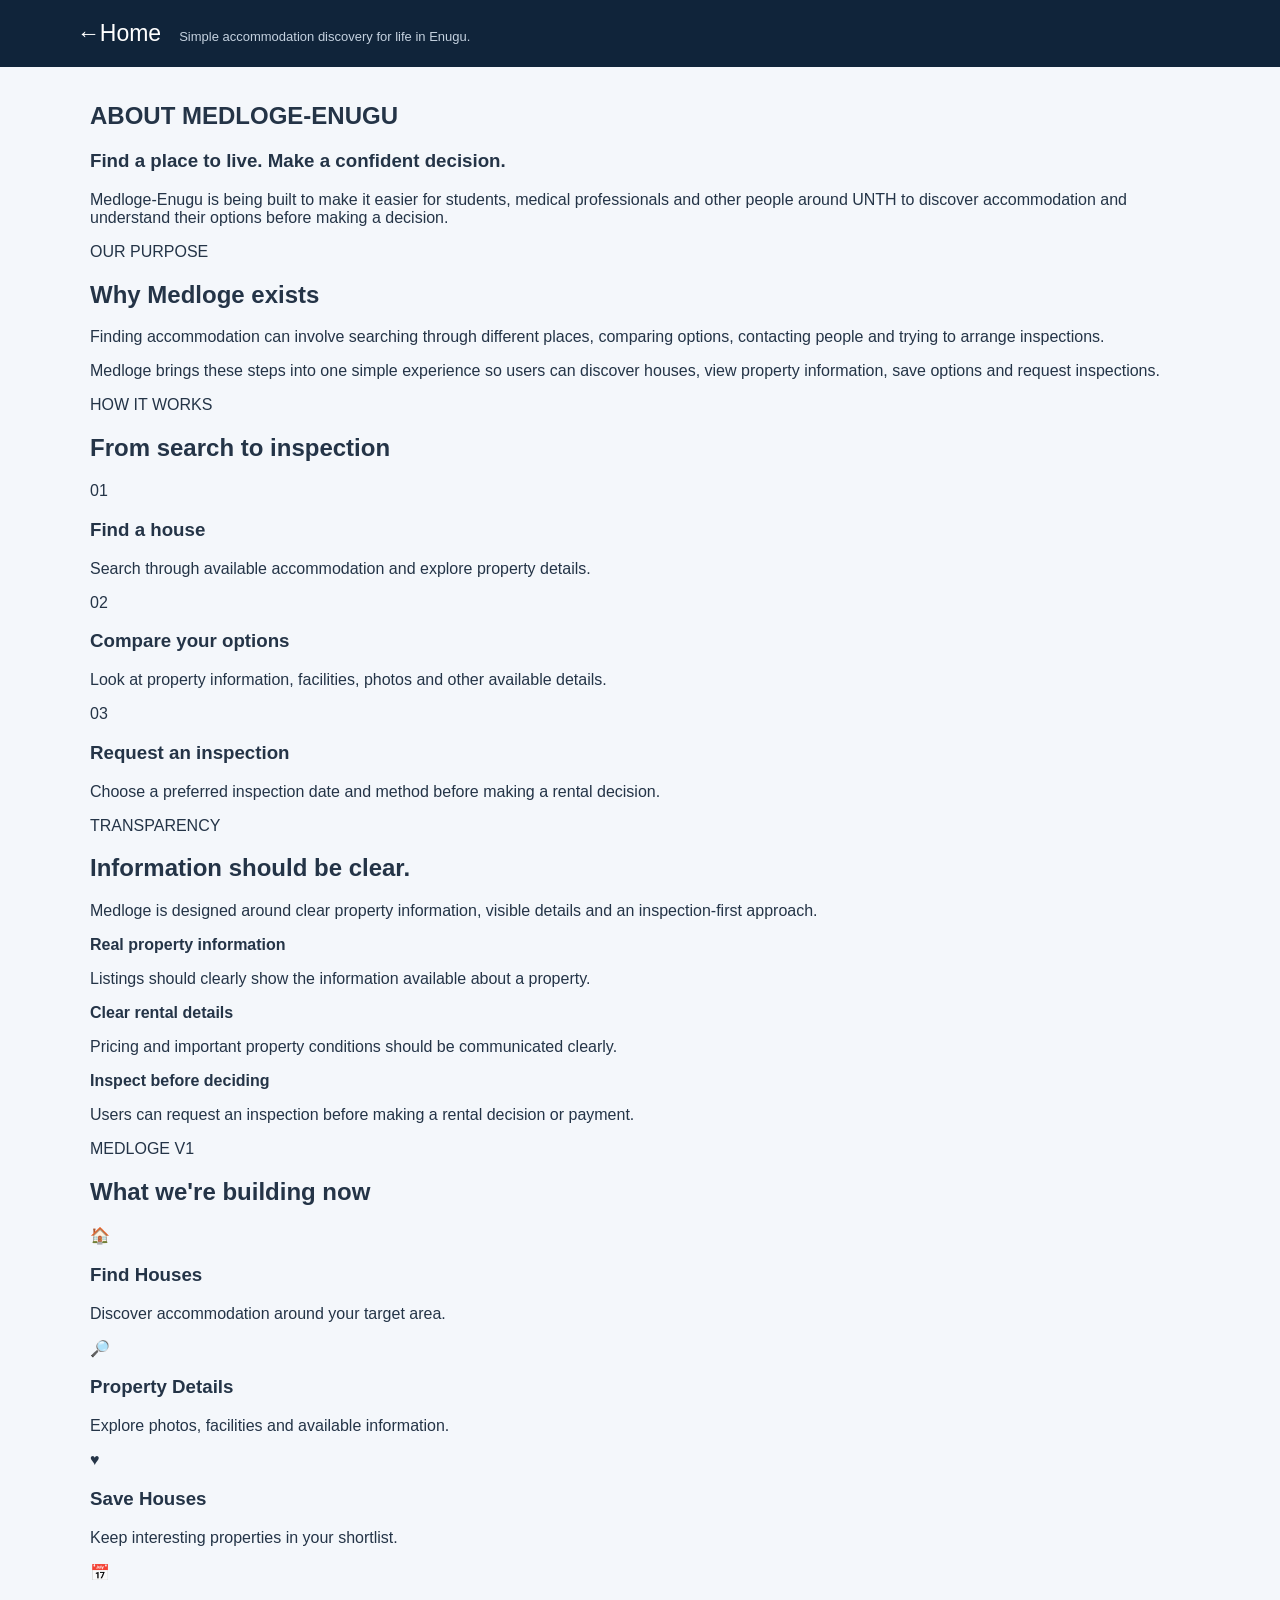
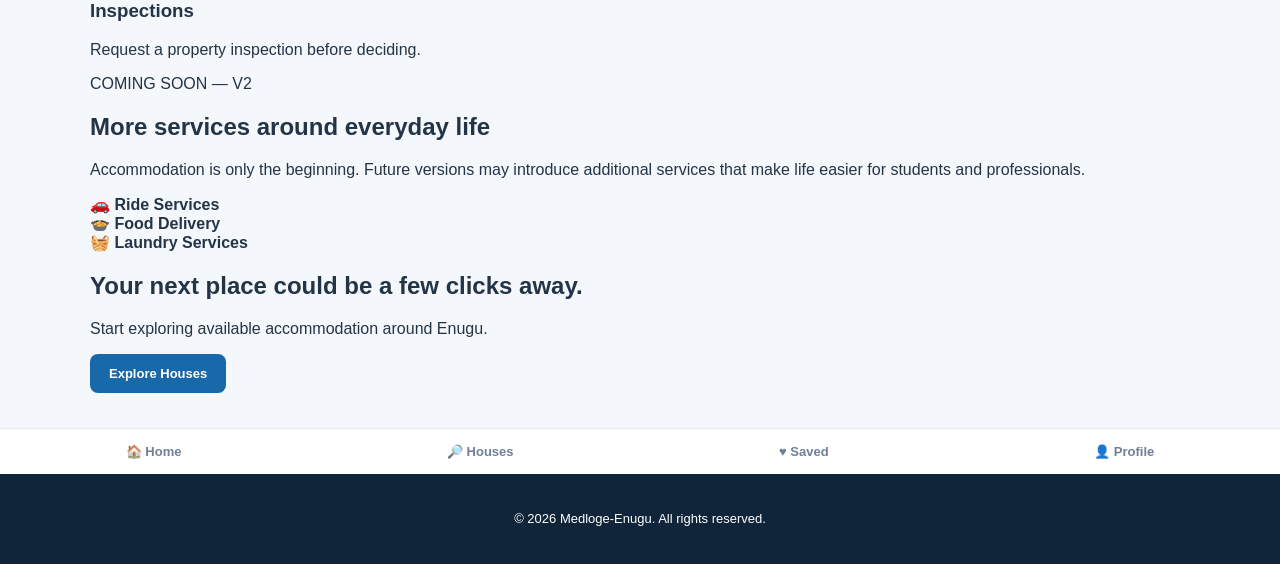
<file: About.html>
<!DOCTYPE html>
<html lang="en">

<head>
    <meta charset="UTF-8">
    <meta name="viewport" content="width=device-width, initial-scale=1.0">

    <title>About Medloge-Enugu</title>

    <link rel="stylesheet" href="ice.css">
</head>

<body>

    <header class="page-header">

        <a href="Home.html">←Home</a>


        <p>Simple accommodation discovery for life in Enugu.</p>

    </header>


    <main class="about-main">

        <!-- HERO -->

        <section class="about-hero">

            <h1>ABOUT MEDLOGE-ENUGU</h1>

            <h3>
                Find a place to live.
                Make a confident decision.
            </h3>

            <p>
                Medloge-Enugu is being built to make it easier for
                students, medical professionals and other people
                around UNTH to discover accommodation and understand
                their options before making a decision.
            </p>

        </section>


        <!-- OUR PURPOSE -->

        <section class="about-section">

            <div class="about-section-heading">

                <span>OUR PURPOSE</span>

                <h2>Why Medloge exists</h2>

            </div>

            <p>
                Finding accommodation can involve searching through
                different places, comparing options, contacting people
                and trying to arrange inspections.
            </p>

            <p>
                Medloge brings these steps into one simple experience
                so users can discover houses, view property information,
                save options and request inspections.
            </p>

        </section>


        <!-- HOW IT WORKS -->

        <section class="about-section">

            <div class="about-section-heading">

                <span>HOW IT WORKS</span>

                <h2>From search to inspection</h2>

            </div>


            <div class="about-process">

                <div class="about-process-item">

                    <div class="about-number">
                        01
                    </div>

                    <div>
                        <h3>Find a house</h3>

                        <p>
                            Search through available accommodation
                            and explore property details.
                        </p>
                    </div>

                </div>


                <div class="about-process-item">

                    <div class="about-number">
                        02
                    </div>

                    <div>
                        <h3>Compare your options</h3>

                        <p>
                            Look at property information, facilities,
                            photos and other available details.
                        </p>
                    </div>

                </div>


                <div class="about-process-item">

                    <div class="about-number">
                        03
                    </div>

                    <div>
                        <h3>Request an inspection</h3>

                        <p>
                            Choose a preferred inspection date and
                            method before making a rental decision.
                        </p>
                    </div>

                </div>

            </div>

        </section>


        <!-- TRUST -->

        <section class="about-trust">

            <div class="about-section-heading">

                <span>TRANSPARENCY</span>

                <h2>Information should be clear.</h2>

            </div>

            <p>
                Medloge is designed around clear property information,
                visible details and an inspection-first approach.
            </p>

            <div class="trust-list">

                <div>
                    <strong>Real property information</strong>
                    <p>
                        Listings should clearly show the information
                        available about a property.
                    </p>
                </div>

                <div>
                    <strong>Clear rental details</strong>
                    <p>
                        Pricing and important property conditions
                        should be communicated clearly.
                    </p>
                </div>

                <div>
                    <strong>Inspect before deciding</strong>
                    <p>
                        Users can request an inspection before making
                        a rental decision or payment.
                    </p>
                </div>

            </div>

        </section>


        <!-- V1 -->

        <section class="about-section">

            <div class="about-section-heading">

                <span>MEDLOGE V1</span>

                <h2>What we're building now</h2>

            </div>


            <div class="about-feature-grid">

                <div class="about-feature">
                    <span>🏠</span>
                    <h3>Find Houses</h3>
                    <p>
                        Discover accommodation around your target area.
                    </p>
                </div>

                <div class="about-feature">
                    <span>🔎</span>
                    <h3>Property Details</h3>
                    <p>
                        Explore photos, facilities and available information.
                    </p>
                </div>

                <div class="about-feature">
                    <span>♥</span>
                    <h3>Save Houses</h3>
                    <p>
                        Keep interesting properties in your shortlist.
                    </p>
                </div>

                <div class="about-feature">
                    <span>📅</span>
                    <h3>Inspections</h3>
                    <p>
                        Request a property inspection before deciding.
                    </p>
                </div>

            </div>

        </section>


        <!-- V2 -->

        <section class="about-coming-soon">

            <span>COMING SOON — V2</span>

            <h2>More services around everyday life</h2>

            <p>
                Accommodation is only the beginning. Future versions
                may introduce additional services that make life easier
                for students and professionals.
            </p>


            <div class="about-v2-list">

                <div>
                    🚗
                    <strong>Ride Services</strong>
                </div>

                <div>
                    🍲
                    <strong>Food Delivery</strong>
                </div>

                <div>
                    🧺
                    <strong>Laundry Services</strong>
                </div>

            </div>

        </section>


        <!-- FINAL CTA -->

        <section class="about-final">

            <h2>
                Your next place could be
                a few clicks away.
            </h2>

            <p>
                Start exploring available accommodation around Enugu.
            </p>

            <a href="Find-House.html" class="button">
                Explore Houses
            </a>

        </section>


    </main>


    <!-- BOTTOM NAVIGATION -->

    <nav class="bottom-nav">

        <a href="Home.html">
            🏠
            <span>Home</span>
        </a>

        <a href="Find-House.html">
            🔎
            <span>Houses</span>
        </a>

        <a href="Saved.html">
            ♥
            <span>Saved</span>
        </a>

        <a href="Profile.html">
            👤
            <span>Profile</span>
        </a>

    </nav>


    <footer>
        <p>© 2026 Medloge-Enugu. All rights reserved.</p>
    </footer>

    <script src="script.js"></script>

</body>
</html>
</file>
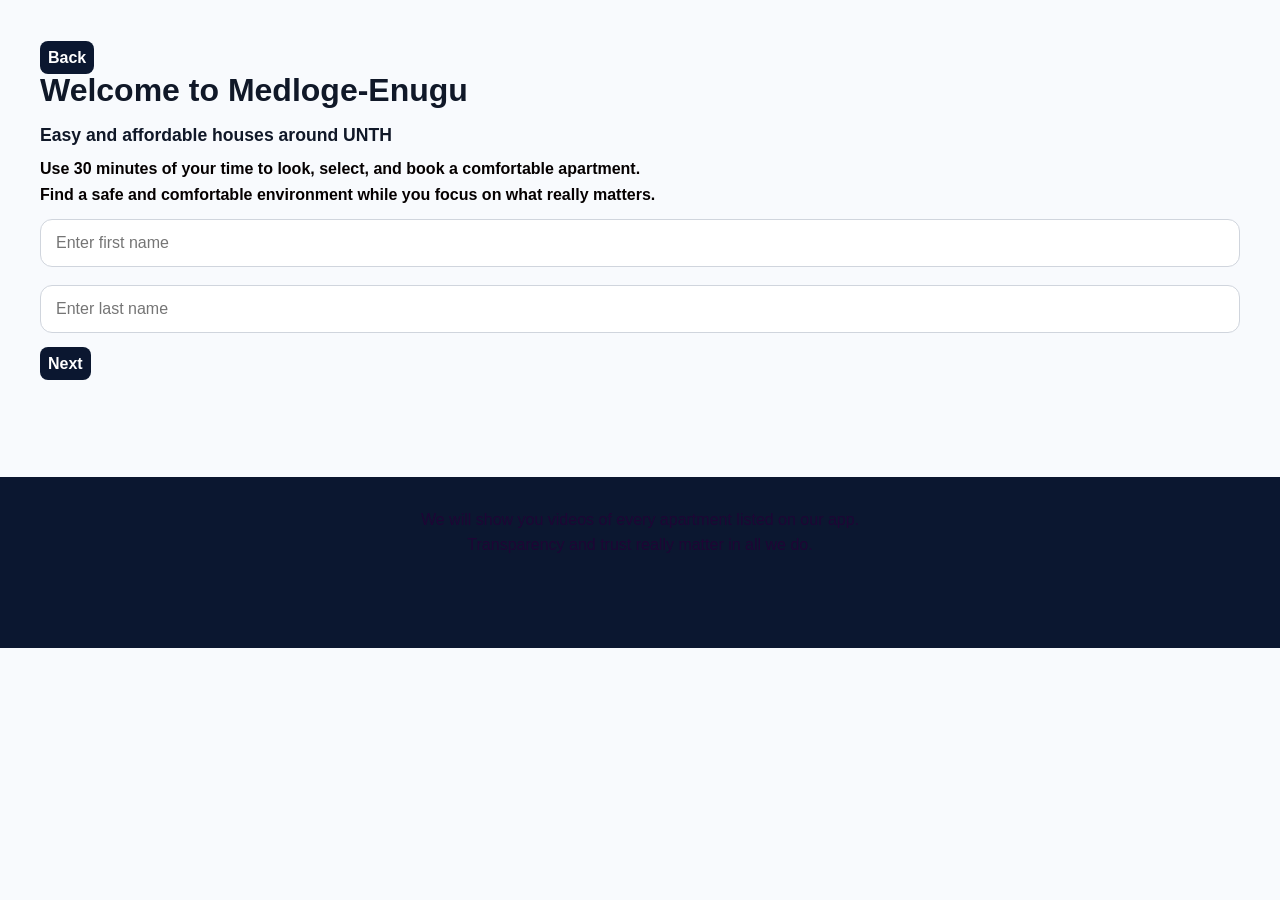
<file: Account.html>
<!DOCTYPE html>
<html lang="en">

<head>
    <meta charset="UTF-8">

    <meta name="viewport" content="width=device-width, initial-scale=1.0">

    <title>Get Started - Medloge-Enugu</title>

    <link rel="stylesheet" href="style.css">
</head>

<body>

    <main>

        <a href="index.html">Back</a>

        <h1>Welcome to Medloge-Enugu</h1>

        <h3>Easy and affordable houses around UNTH</h3>

        <p>
            Use 30 minutes of your time to look, select, and book
            a comfortable apartment.
            <br>
            Find a safe and comfortable environment while you focus
            on what really matters.
        </p>

        <form id="account-form">

            <input
                type="text"
                id="first-name"
                placeholder="Enter first name"
            >

            <input
                type="text"
                id="last-name"
                placeholder="Enter last name"
            >

            <a href="password.html">Next</a>

        </form>

    </main>

    <footer>
        We will show you videos of every apartment listed on our app.
        <br>
        Transparency and trust really matter in all we do.
    </footer>

    <script src="script.js"></script>

</body>

</html>
</file>
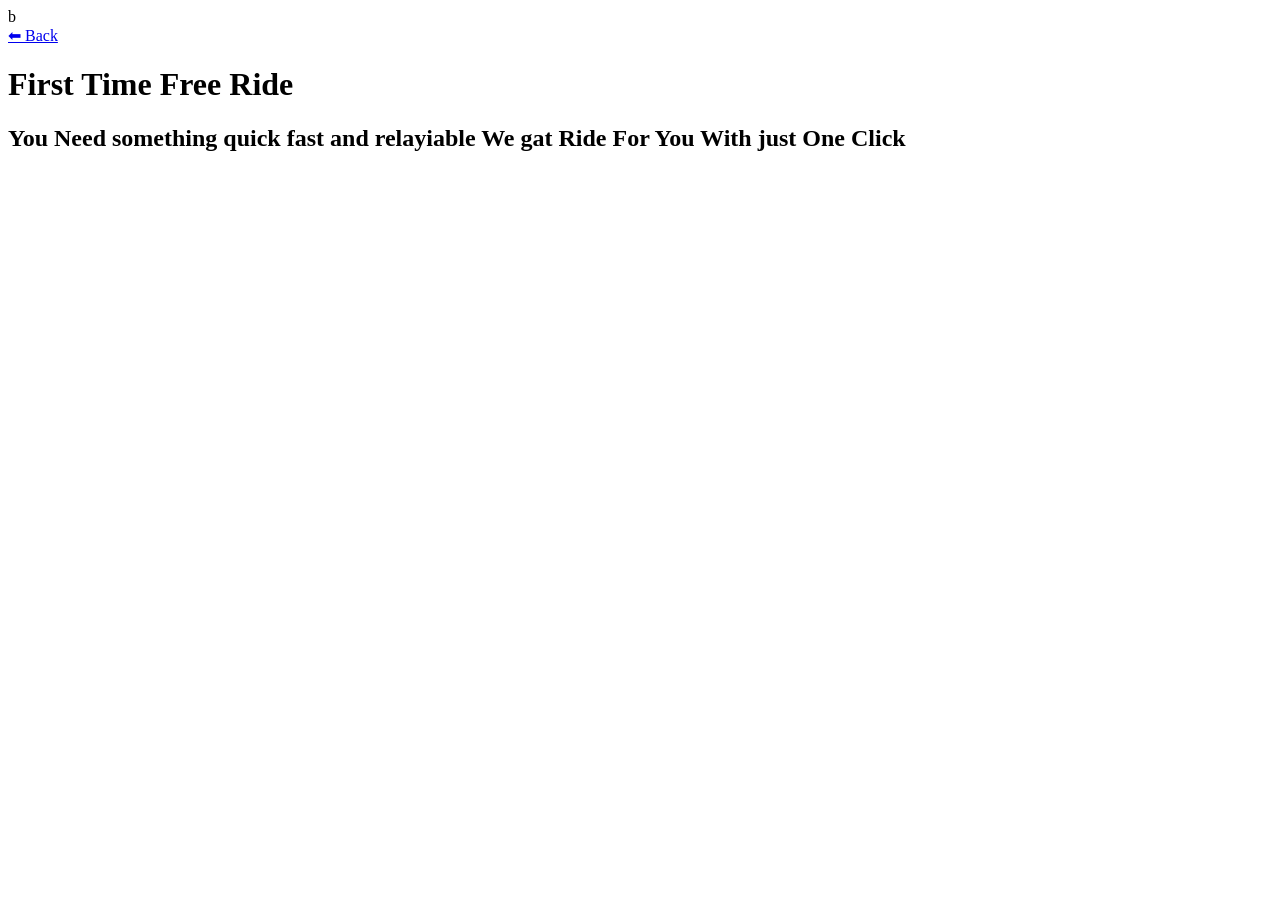
<file: Free_Ride.html>
b<!DOCTYPE html>
<html lang="en">
<head>
    <meta charset="UTF-8">
    <meta name="viewport" content="width=device-width" initail-scale1.0>
    <title>Free-Ride</title>
</head>


<body>

    <header>
        <a href="Home.html">
            ⬅ Back
        </a>

        <h1>First Time Free Ride</h1>
    </header>
    
    <main>
        <h2>You Need something quick fast and relayiable We gat Ride For You With just One Click</h2>
    </main>

</body>
</html>
</file>
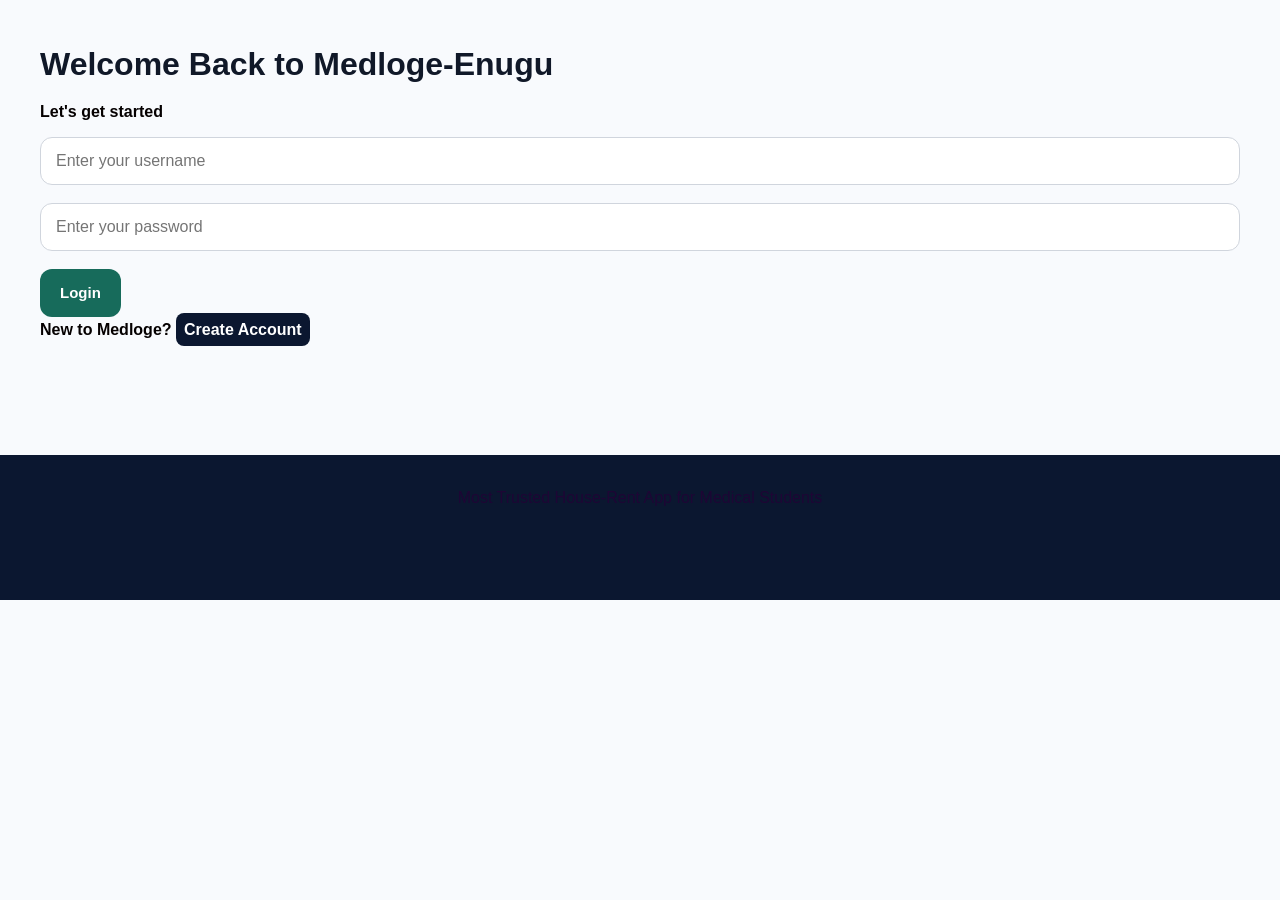
<file: Home.html>
<!DOCTYPE html>
<html lang="en">

<head>
    <meta charset="UTF-8">

    <meta name="viewport" content="width=device-width, initial-scale=1.0">

    <title>Medloge-Enugu - Login</title>

    <link rel="stylesheet" href="style.css">
</head>

<body>

    <main>

        <h1>Welcome Back to Medloge-Enugu</h1>

        <p>Let's get started</p>

        <form id="login-form">

            <input
                type="text"
                id="username"
                placeholder="Enter your username"
            >

            <input
                type="password"
                id="password"
                placeholder="Enter your password"
            >

            <button type="submit">Login</button>

        </form>

        <p>
            New to Medloge?
            <a href="Account.html">Create Account</a>
        </p>

    </main>

    <footer>
        Most Trusted House-Rent App for Medical Students
    </footer>

    <script src="script.js"></script>

</body>

</html>
</file>
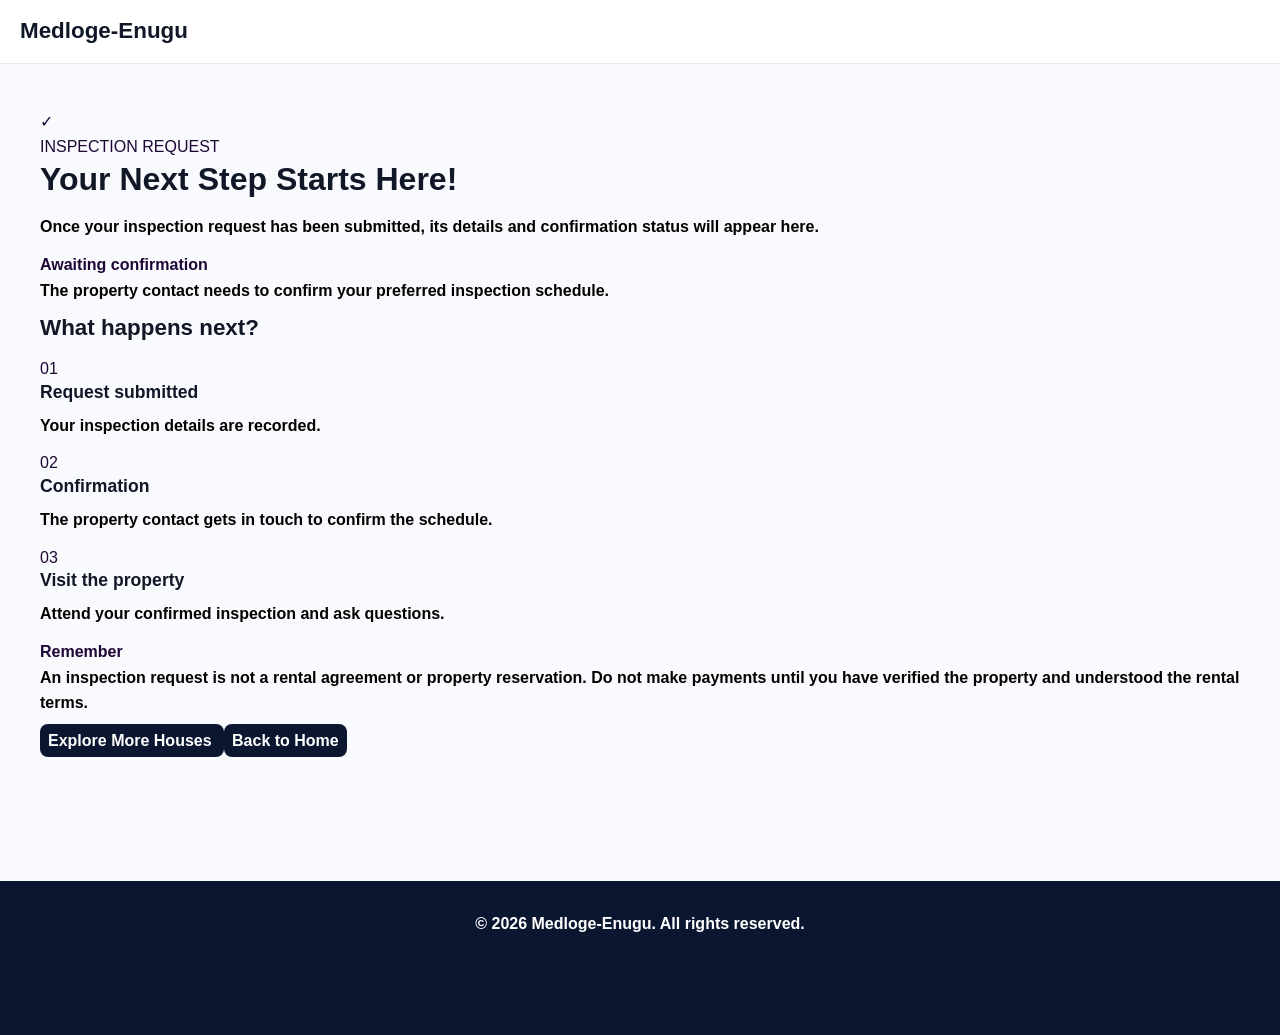
<file: inspection-request.html>
<!DOCTYPE html>
<html lang="en">

<head>
    <meta charset="UTF-8">
    <meta name="viewport" content="width=device-width, initial-scale=1.0">

    <title>Inspection Confirmation | Medloge-Enugu</title>

    <link rel="stylesheet" href="style.css">
</head>

<body>

    <header class="success-header">
        <h2>Medloge-Enugu</h2>
    </header>

    <main class="success-main">

        <section class="success-card">

            <div class="success-icon">
                ✓
            </div>

            <span class="success-label">INSPECTION REQUEST</span>

            <h1>Your Next Step Starts Here!</h1>

            <p class="success-description">
                Once your inspection request has been submitted,
                its details and confirmation status will appear here.
            </p>

            <div class="request-status">
                <span class="status-dot"></span>
                <div>
                    <strong>Awaiting confirmation</strong>
                    <p>The property contact needs to confirm your preferred inspection schedule.</p>
                </div>
            </div>

            <div class="success-divider"></div>

            <h2>What happens next?</h2>

            <div class="success-steps">

                <div class="success-step">
                    <span>01</span>
                    <div>
                        <h3>Request submitted</h3>
                        <p>Your inspection details are recorded.</p>
                    </div>
                </div>

                <div class="success-step">
                    <span>02</span>
                    <div>
                        <h3>Confirmation</h3>
                        <p>The property contact gets in touch to confirm the schedule.</p>
                    </div>
                </div>

                <div class="success-step">
                    <span>03</span>
                    <div>
                        <h3>Visit the property</h3>
                        <p>Attend your confirmed inspection and ask questions.</p>
                    </div>
                </div>

            </div>

            <div class="success-notice">
                <strong>Remember</strong>
                <p>An inspection request is not a rental agreement or property reservation. Do not make payments until you have verified the property and understood the rental terms.</p>
            </div>

            <a href="Find-House.html" class="success-primary-button">
                Explore More Houses
            </a>

            <a href="Home.html" class="success-secondary-button">
                Back to Home
            </a>

        </section>

    </main>

    <footer>
        <p>© 2026 Medloge-Enugu. All rights reserved.</p>
    </footer>

</body>
</html>
</file>
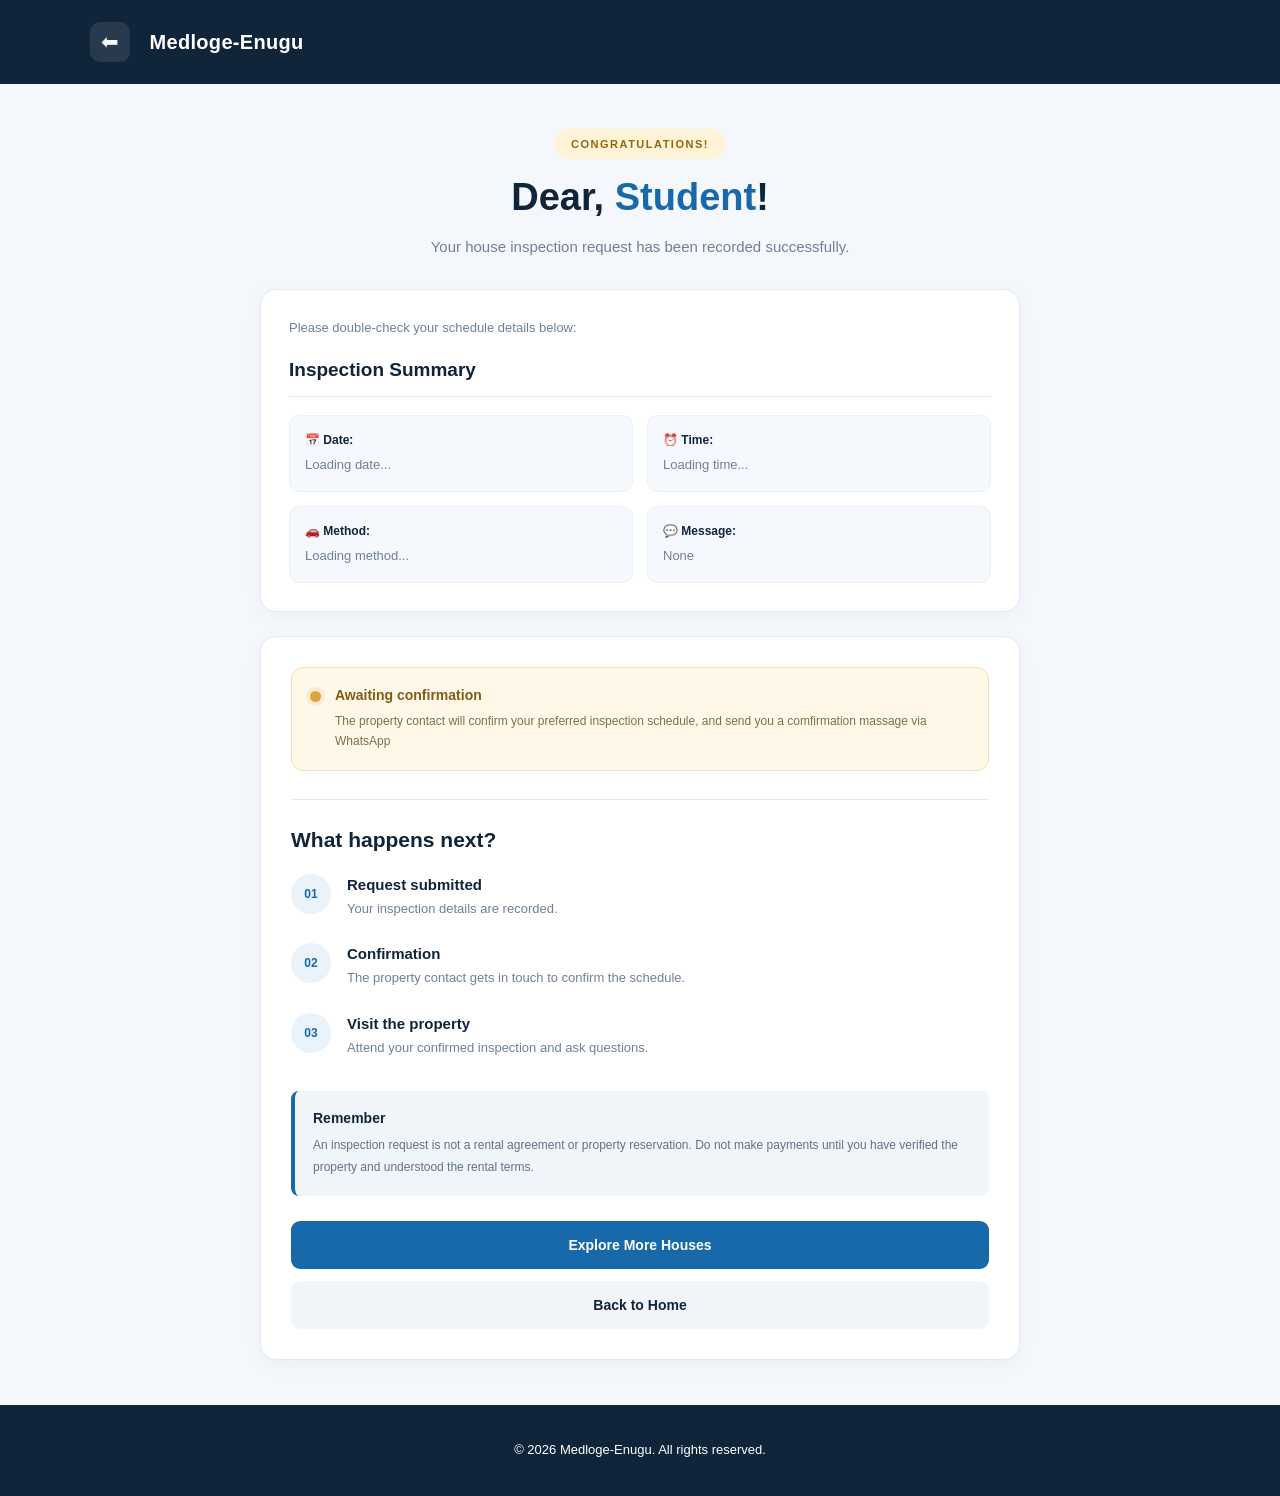
<file: Inspection-Success.html>
<!DOCTYPE html>
<html lang="en">

<head>
    <meta charset="UTF-8">
    <meta name="viewport" content="width=device-width, initial-scale=1.0">

    <title>Inspection Confirmation | Medloge-Enugu</title>

    <link rel="stylesheet" href="ice.css">
</head>

<body>

    <header class="success-header">
        <a href="inspection.html">⬅</a>
        <h2>Medloge-Enugu</h2>
    </header>

    <main class="success-main">

        <section class="success-intro">
            <span>CONGRATULATIONS!</span>
            <!-- The magic happens inside this span tag with the id -->
            <h1>Dear, <span id="student-name">Student</span>!</h1> 
            <p>Your house inspection request has been recorded successfully.</p>
        </section>

        <section class="booking-summary-card">
    
            <h2>Please double-check your schedule details below:</h2>
            <h3>Inspection Summary</h3>

            <div class="summary-details">
        
                <p>
                    <strong>📅 Date:</strong> 
                    <span id="display-date">Loading date...</span>
                </p>
        
                <p>
                    <strong>⏰ Time:</strong> 
                    <span id="display-time">Loading time...</span>
                </p>
        
                 <p>
                     <strong>🚗 Method:</strong> 
                     <span id="display-method">Loading method...</span>
                 </p>

                 <p>
                      <strong>💬 Message:</strong> 
                      <span id="display-message">None</span>
                 </p>

            </div>

        </section>



        <section class="success-card">

            <div class="request-status">
                <span class="status-dot"></span>
                <div>
                    <strong>Awaiting confirmation</strong>
                    <p>The property contact will confirm your preferred inspection schedule, and send you a comfirmation massage via WhatsApp</p>
                </div>
            </div>

            <div class="success-divider"></div>

            <h2>What happens next?</h2>

            <div class="success-steps">

                <div class="success-step">
                    <span>01</span>
                    <div>
                        <h3>Request submitted</h3>
                        <p>Your inspection details are recorded.</p>
                    </div>
                </div>

                <div class="success-step">
                    <span>02</span>
                    <div>
                        <h3>Confirmation</h3>
                        <p>The property contact gets in touch to confirm the schedule.</p>
                    </div>
                </div>

                <div class="success-step">
                    <span>03</span>
                    <div>
                        <h3>Visit the property</h3>
                        <p>Attend your confirmed inspection and ask questions.</p>
                    </div>
                </div>

            </div>

            <div class="success-notice">
                <strong>Remember</strong>
                <p>An inspection request is not a rental agreement or property reservation. Do not make payments until you have verified the property and understood the rental terms.</p>
            </div>

            <a href="Find-House.html" class="success-primary-button">
                Explore More Houses
            </a>

            <a href="Home.html" class="success-secondary-button">
                Back to Home
            </a>

        </section>

    </main>

    <footer>
        <p>© 2026 Medloge-Enugu. All rights reserved.</p>
    </footer>

    <script src="script.js"></script>

</body>
</html>
</file>
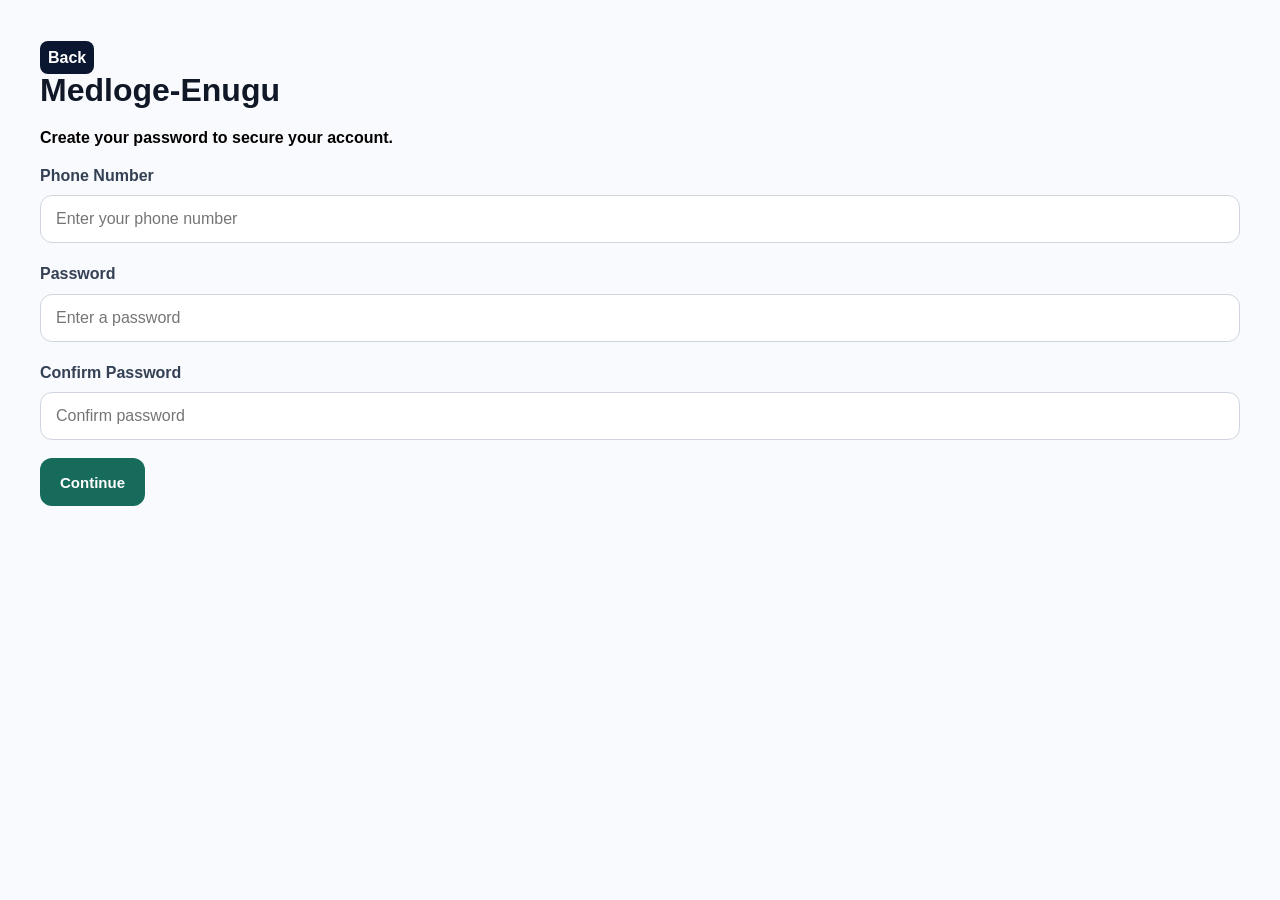
<file: password.html>
<!DOCTYPE html>
<html lang="en">

<head>
    <meta charset="UTF-8">

    <meta name="viewport" content="width=device-width, initial-scale=1.0">

    <title>Create Password - Medloge-Enugu</title>

    <link rel="stylesheet" href="style.css">
</head>

<body>

    <main>

        <a href="Account.html">Back</a>

        <h1>Medloge-Enugu</h1>

        <p>Create your password to secure your account.</p>

        <form id="account-password-form">

            <label for="phone">Phone Number</label>

            <input
                type="tel"
                id="phone"
                placeholder="Enter your phone number"
            >

            <label for="password">Password</label>

            <input
                type="password"
                id="password"
                placeholder="Enter a password"
            >

            <label for="confirm-password">Confirm Password</label>

            <input
                type="password"
                id="confirm-password"
                placeholder="Confirm password"
            >

            <button type="submit">Continue</button>

        </form>

    </main>

    <script src="script.js"></script>

</body>

</html>
</file>
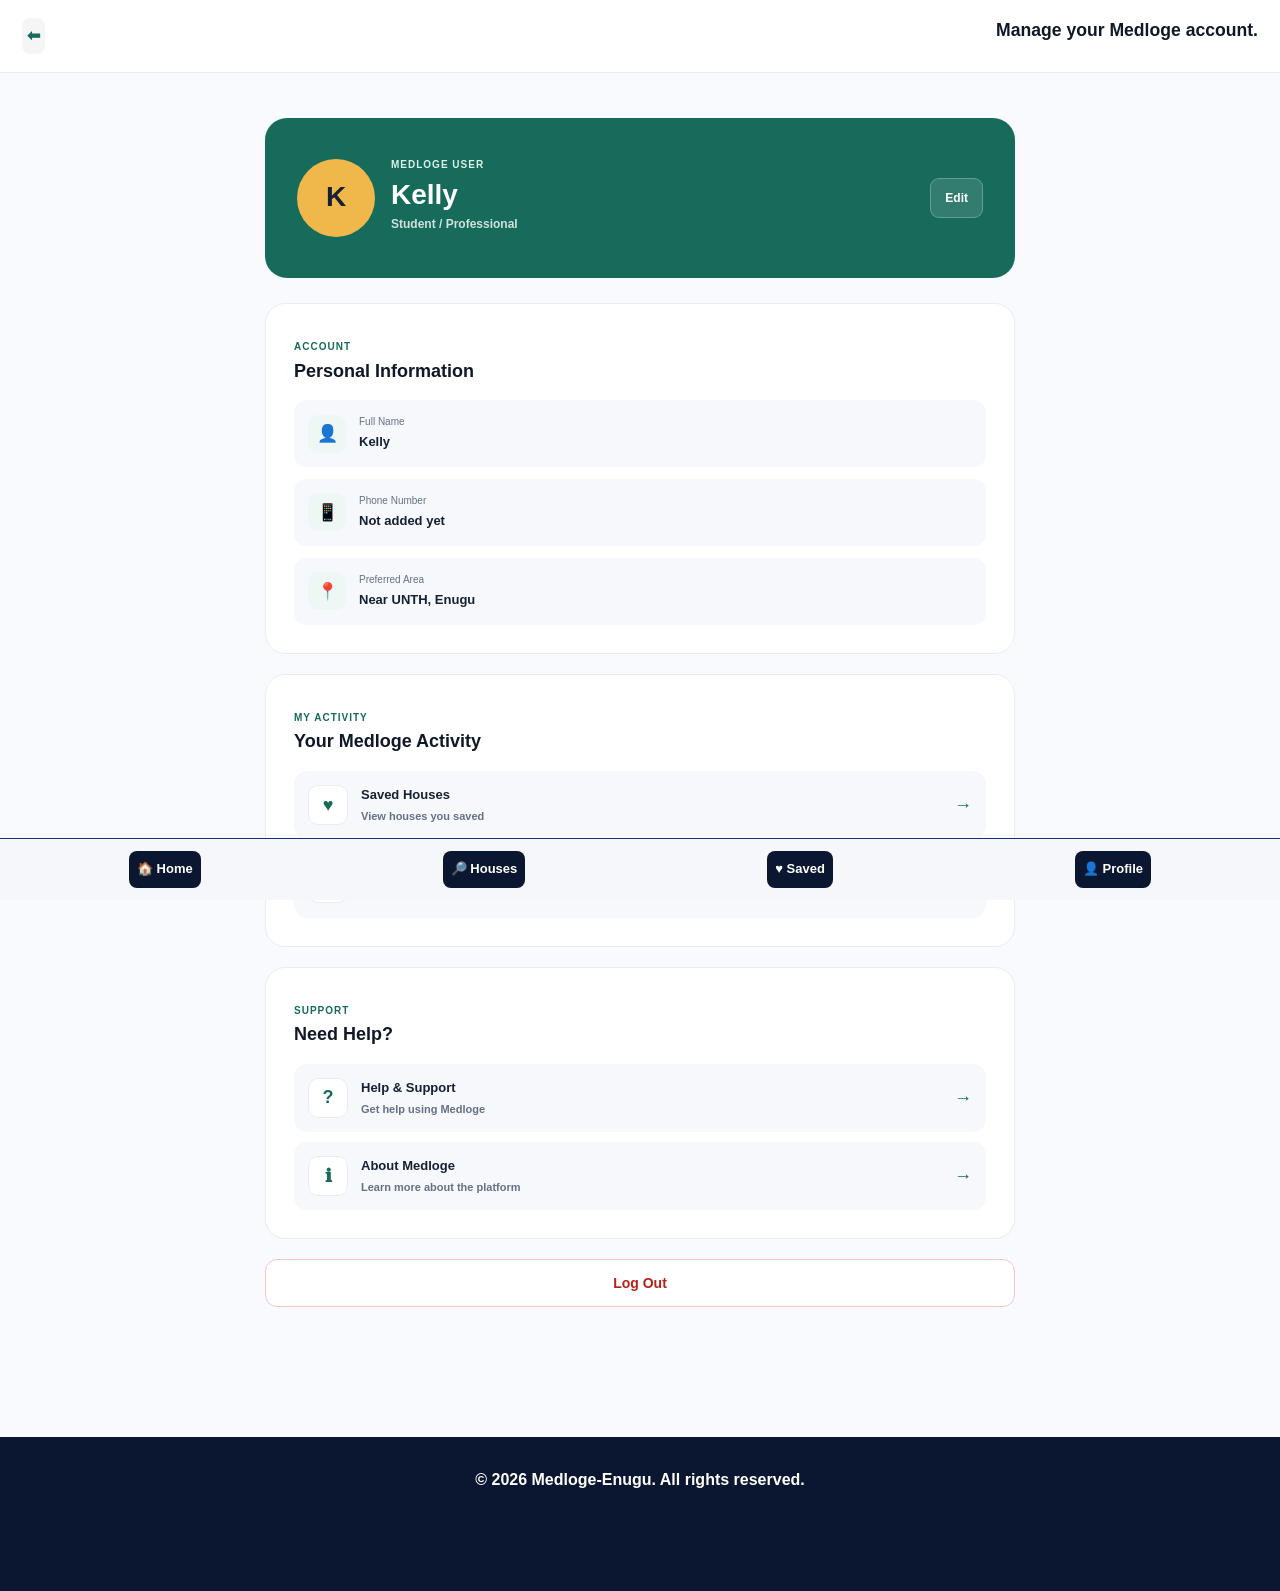
<file: profile.html>
<!DOCTYPE html>
<html lang="en">

<head>
    <meta charset="UTF-8">
    <meta name="viewport" content="width=device-width, initial-scale=1.0">

    <title>Profile | Medloge-Enugu</title>

    <link rel="stylesheet" href="style.css">
</head>

<body>

    <header class="page-header">

        <a href="Home.html">⬅</a>

        <h3>Manage your Medloge account.</h3>

    </header>


    <main class="profile-main">

        <!-- PROFILE CARD -->

        <section class="profile-card">

            <div class="profile-avatar">
                K
            </div>

            <div class="profile-info">

                <span>MEDLOGE USER</span>

                <h1>Kelly</h1>

                <p>Student / Professional</p>

            </div>

            <button
                type="button"
                class="edit-profile-button"
            >
                Edit
            </button>

        </section>


        <!-- ACCOUNT INFORMATION -->

        <section class="profile-section">

            <div class="profile-section-heading">

                <div>
                    <span>ACCOUNT</span>
                    <h2>Personal Information</h2>
                </div>

            </div>


            <div class="profile-info-list">

                <div class="profile-info-item">

                    <span>👤</span>

                    <div>
                        <small>Full Name</small>
                        <strong>Kelly</strong>
                    </div>

                </div>


                <div class="profile-info-item">

                    <span>📱</span>

                    <div>
                        <small>Phone Number</small>
                        <strong>Not added yet</strong>
                    </div>

                </div>


                <div class="profile-info-item">

                    <span>📍</span>

                    <div>
                        <small>Preferred Area</small>
                        <strong>Near UNTH, Enugu</strong>
                    </div>

                </div>

            </div>

        </section>


        <!-- ACTIVITY -->

        <section class="profile-section">

            <div class="profile-section-heading">

                <div>
                    <span>MY ACTIVITY</span>
                    <h2>Your Medloge Activity</h2>
                </div>

            </div>


            <div class="profile-actions">

                <a href="Saved.html" class="profile-action">

                    <div class="profile-action-icon">
                        ♥
                    </div>

                    <div>
                        <strong>Saved Houses</strong>
                        <small>View houses you saved</small>
                    </div>

                    <span>→</span>

                </a>


                <a href="Book-Inspection.html" class="profile-action">

                    <div class="profile-action-icon">
                        📅
                    </div>

                    <div>
                        <strong>My Inspections</strong>
                        <small>View your inspection requests</small>
                    </div>

                    <span>→</span>

                </a>

            </div>

        </section>


        <!-- SUPPORT -->

        <section class="profile-section">

            <div class="profile-section-heading">

                <div>
                    <span>SUPPORT</span>
                    <h2>Need Help?</h2>
                </div>

            </div>


            <div class="profile-actions">

                <a href="#" class="profile-action">

                    <div class="profile-action-icon">
                        ?
                    </div>

                    <div>
                        <strong>Help & Support</strong>
                        <small>Get help using Medloge</small>
                    </div>

                    <span>→</span>

                </a>


                <a href="About.html" class="profile-action">

                    <div class="profile-action-icon">
                        ℹ
                    </div>

                    <div>
                        <strong>About Medloge</strong>
                        <small>Learn more about the platform</small>
                    </div>

                    <span>→</span>

                </a>

            </div>

        </section>


        <!-- LOGOUT -->

        <section class="profile-logout">

            <button
                type="button"
                class="logout-button"
            >
                Log Out
            </button>

        </section>


    </main>


    <!-- BOTTOM NAVIGATION -->

    <nav class="bottom-nav">

        <a href="Home.html">
            🏠
            <span>Home</span>
        </a>

        <a href="Find-House.html">
            🔎
            <span>Houses</span>
        </a>

        <a href="Saved.html">
            ♥
            <span>Saved</span>
        </a>

        <a href="Profile.html" class="active">
            👤
            <span>Profile</span>
        </a>

    </nav>


    <footer>
        <p>© 2026 Medloge-Enugu. All rights reserved.</p>
    </footer>

    <script src="script.js"></script>

</body>
</html>
</file>
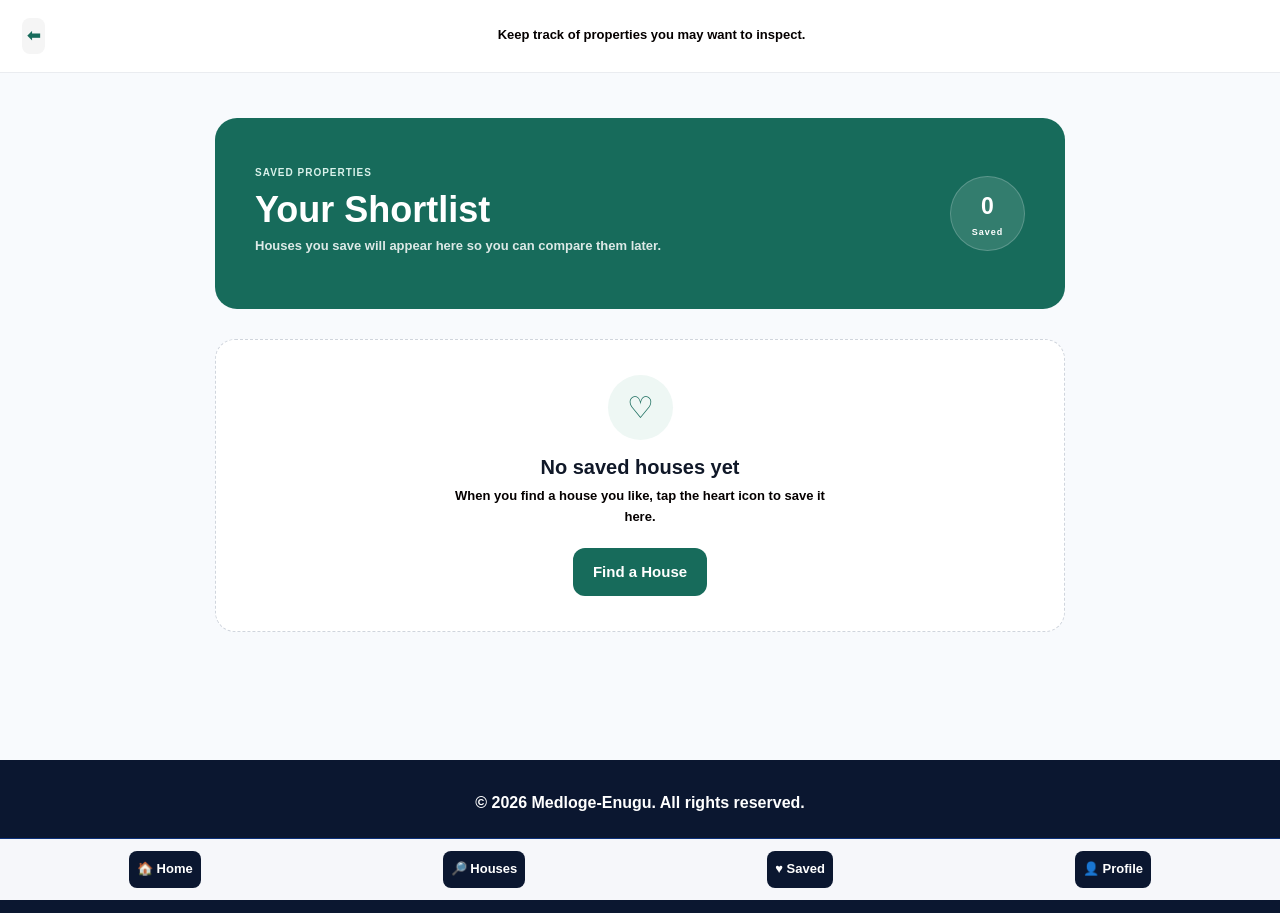
<file: Saved.html>
<!DOCTYPE html>
<html lang="en">

<head>
    <meta charset="UTF-8">
    <meta name="viewport" content="width=device-width, initial-scale=1.0">

    <title>Saved Houses | Medloge-Enugu</title>

    <link rel="stylesheet" href="style.css">
</head>

<body>

    <header class="page-header">
        <a href="Home.html">⬅</a>

        <p>Keep track of properties you may want to inspect.<p>
    </header>


        <main class="saved-main">

        <section class="saved-intro">
            <div>
                <span>SAVED PROPERTIES</span>
                <h1>Your Shortlist</h1>
                <p>Houses you save will appear here so you can compare them later.</p>
            </div>
            <div class="saved-count">
                <!-- Dynamic Count -->
                <strong id="saved-count-num">0</strong>
                <span>Saved</span>
            </div>
        </section>

        <!-- Dynamic List Container -->
        <section class="saved-list" id="saved-list-container" style="display: none;">
            <div class="section-heading">
                <h2>Saved Houses</h2>
                <!-- Dynamic Subtitle Count -->
                <span id="total-properties-count">0 properties</span>
            </div>
            
            <!-- JavaScript will inject <article class="saved-house-card"> items right here -->
            <div id="dynamic-cards-target"></div>
        </section>

        <!-- EMPTY STATE (Visible by default) -->
        <section class="saved-empty" id="saved-empty-state">
            <div class="saved-empty-icon">♡</div>
            <h2>No saved houses yet</h2>
            <p>When you find a house you like, tap the heart icon to save it here.</p>
            <a href="Find-House.html" class="button">Find a House</a>
        </section>

    </main>


    <!-- BOTTOM NAVIGATION -->

    <nav class="bottom-nav">

        <a href="Home.html">
            🏠
            <span>Home</span>
        </a>

        <a href="Find-House.html">
            🔎
            <span>Houses</span>
        </a>

        <a href="Saved.html" class="active">
            ♥
            <span>Saved</span>
        </a>

        <a href="Profile.html">
            👤
            <span>Profile</span>
        </a>

    </nav>


    <footer>
        <p>© 2026 Medloge-Enugu. All rights reserved.</p>
    </footer>

    <script src="script.js"></script>

</body>
</html>
</file>
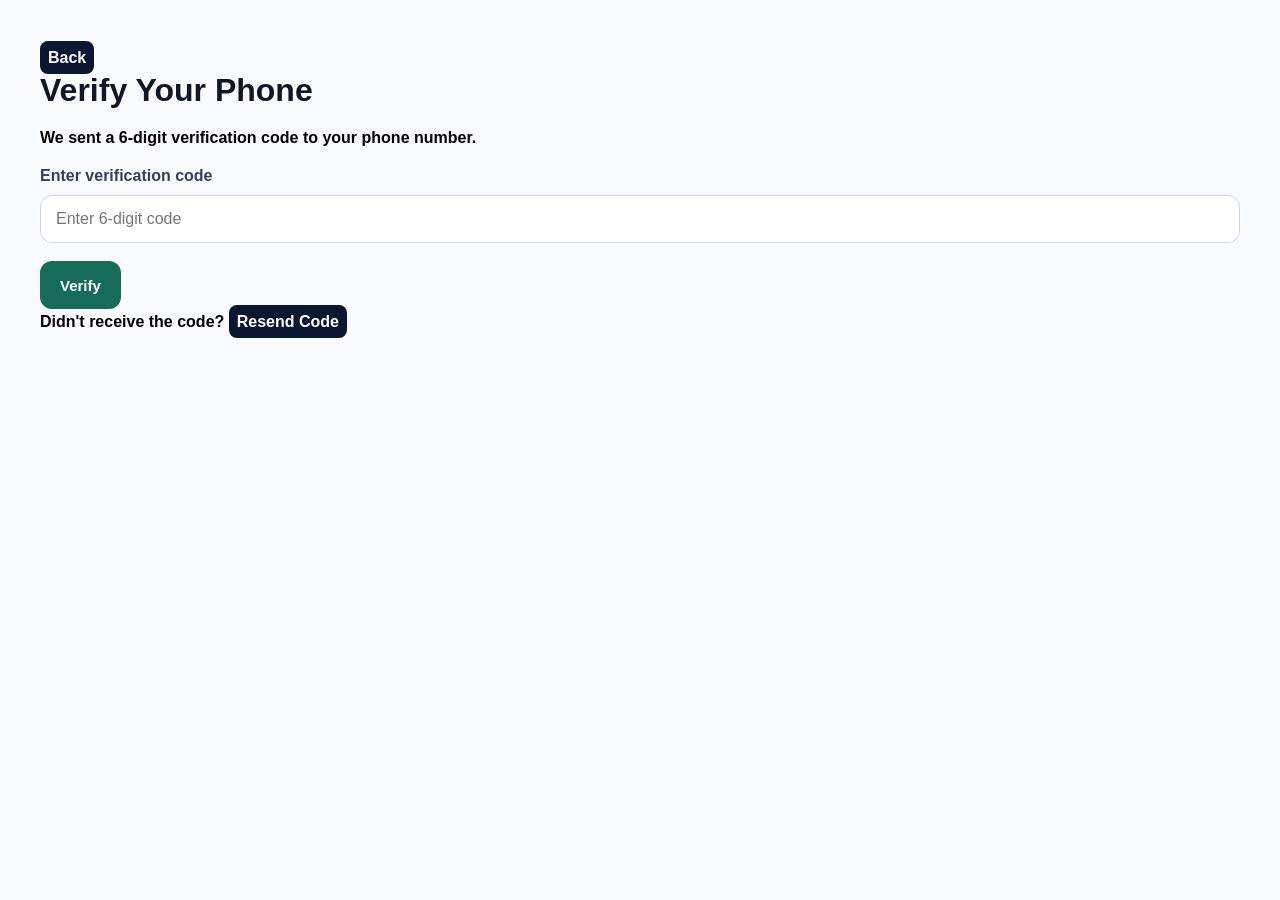
<file: verify-phone.html>
<!DOCTYPE html>
<html lang="en">

<head>
    <meta charset="UTF-8">

    <meta name="viewport" content="width=device-width, initial-scale=1.0">

    <title>Verify Phone - Medloge-Enugu</title>

    <link rel="stylesheet" href="style.css">
</head>

<body>

    <main>

        <a href="password.html">Back</a>

        <h1>Verify Your Phone</h1>

        <p>
            We sent a 6-digit verification code to your phone number.
        </p>

        <form id="verification-form">

            <label for="verification-code">
                Enter verification code
            </label>

            <input
                type="text"
                id="verification-code"
                placeholder="Enter 6-digit code"
                maxlength="6"
            >

            <button type="submit">Verify</button>

        </form>

        <p>
            Didn't receive the code?
            <a href="#">Resend Code</a>
        </p>

    </main>

    <script src="script.js"></script>

</body>

</html>
</file>
<file: ice.css>
/* =========================================
   MEDLOGE — HOUSE LISTING PAGE
   Professional horizontal property cards
========================================= */

:root {
    --medloge-navy: #10243A;
    --medloge-blue: #1769AA;
    --medloge-gold: #D9A441;
    --medloge-background: #F4F7FB;
    --medloge-white: #FFFFFF;
    --medloge-text: #25364A;
    --medloge-muted: #718096;
    --medloge-border: #E5EAF0;
}

/* PAGE BACKGROUND */

body {
    background: var(--medloge-background);
    color: var(--medloge-text);
    font-family: Arial, Helvetica, sans-serif;
    margin: 0;
}

/* HEADER */

.page-header {
    position: relative;
    display: flex;
    align-items: center;
    gap: 18px;
    padding: 20px 6%;
    background: var(--medloge-navy);
    color: white;
}

.page-header > a {
    color: white;
    font-size: 23px;
    text-decoration: none;
}

.page-header h2 {
    margin: 0;
    font-size: 21px;
}

.page-header p {
    margin: 5px 0 0;
    color: #C4D1DF;
    font-size: 13px;
}

.menu-btn {
    margin-left: auto;
    background: transparent;
    color: white;
    border: none;
    font-size: 25px;
    cursor: pointer;
}

.header-dropdown-menu {
    display: none;
    position: absolute;
    right: 6%;
    top: 75px;
    z-index: 100;
    min-width: 210px;
    background: white;
    border-radius: 12px;
    padding: 10px;
    box-shadow: 0 10px 30px rgba(0,0,0,0.15);
}

.header-dropdown-menu a {
    display: block;
    padding: 12px;
    color: var(--medloge-navy);
    text-decoration: none;
    border-radius: 7px;
}

.header-dropdown-menu a:hover {
    background: #EDF4FA;
}

/* MAIN CONTENT */

main {
    width: min(1100px, 90%);
    margin: 35px auto;
}

/* SEARCH SECTION */

.house-search {
    background: linear-gradient(120deg, #10243A, #1769AA);
    color: white;
    padding: 38px;
    border-radius: 18px;
    margin-bottom: 25px;
}

.house-search h1 {
    margin: 0 0 10px;
    font-size: clamp(25px, 4vw, 36px);
}

.house-search > p {
    color: #D8E5F2;
}

.search-box {
    display: flex;
    gap: 10px;
    margin-top: 22px;
}

.search-box input {
    flex: 1;
    min-width: 0;
    padding: 15px;
    border: none;
    border-radius: 9px;
    outline: none;
    font-size: 14px;
}

.search-box button,
.filter-button {
    background: var(--medloge-gold);
    color: var(--medloge-navy);
    border: none;
    border-radius: 9px;
    padding: 13px 23px;
    font-weight: bold;
    cursor: pointer;
}

/* FILTER SECTION */

.house-filters {
    background: white;
    padding: 25px;
    border-radius: 15px;
    margin-bottom: 35px;
    border: 1px solid var(--medloge-border);
}

.section-heading {
    display: flex;
    justify-content: space-between;
    align-items: center;
    gap: 12px;
    margin-bottom: 20px;
}

.section-heading h2 {
    margin: 0;
    color: var(--medloge-navy);
    font-size: 21px;
}

.section-heading p,
.section-heading span {
    color: var(--medloge-muted);
    font-size: 13px;
}

.filter-grid {
    display: grid;
    grid-template-columns: repeat(3, 1fr);
    gap: 18px;
    margin-bottom: 20px;
}

.filter-grid label {
    display: block;
    font-size: 13px;
    font-weight: bold;
    margin-bottom: 8px;
}

.filter-grid select {
    width: 100%;
    padding: 13px;
    border: 1px solid var(--medloge-border);
    border-radius: 8px;
    background: white;
    color: var(--medloge-text);
}

/* HOUSE LISTINGS */

.house-listings {
    margin-top: 35px;
}

.listing-count {
    background: #E7F1FA;
    color: var(--medloge-blue);
    padding: 8px 13px;
    border-radius: 20px;
    font-weight: bold;
}

/* =========================================
   HORIZONTAL HOUSE CARD
   IMAGE LEFT — DETAILS RIGHT
========================================= */

.house-card {
    display: grid;
    grid-template-columns: 38% 62%;
    background: var(--medloge-white);
    border: 1px solid var(--medloge-border);
    border-radius: 16px;
    overflow: hidden;
    margin-bottom: 22px;
    min-height: 245px;
    box-shadow: 0 5px 18px rgba(16, 36, 58, 0.05);
    transition: transform 0.25s ease, box-shadow 0.25s ease;
}

.house-card:hover {
    transform: translateY(-3px);
    box-shadow: 0 12px 28px rgba(16, 36, 58, 0.10);
}

/* IMAGE CONTAINER */

.listing-image {
    position: relative;
    width: 100%;
    min-height: 245px;
    overflow: hidden;
}

.listing-image img {
    display: block;
    width: 100%;
    height: 100%;
    min-height: 245px;
    object-fit: cover;
    object-position: center;
}

/* FEATURED LABEL */

.listing-status {
    position: absolute;
    top: 15px;
    left: 15px;
    background: var(--medloge-gold);
    color: var(--medloge-navy);
    padding: 7px 12px;
    font-size: 11px;
    font-weight: bold;
    border-radius: 5px;
}

.toast-banner {
    position: fixed;
    top: -80px; /* Hidden above the screen bounds */
    left: 50%;
    transform: translateX(-50%);
    background-color: #333333;
    color: #ffffff;
    padding: 12px 24px;
    border-radius: 30px;
    font-weight: 500;
    box-shadow: 0 4px 12px rgba(0, 0, 0, 0.2);
    z-index: 9999; /* Higher than everything else on the layout */
    transition: top 0.4s cubic-bezier(0.175, 0.885, 0.32, 1.275); /* Snappy bounce animation */
}

/* CLASS TOGGLED VIA JAVASCRIPT */
.toast-banner.show-toast {
    top: 20px; /* Slides down into view */
}

/* SAVE BUTTON */

.save-button {
    position: absolute;
    top: 12px;
    right: 12px;
    width: 38px;
    height: 38px;
    border: none;
    border-radius: 50%;
    background: white;
    color: #D94A62;
    font-size: 23px;
    cursor: pointer;
    box-shadow: 0 3px 10px rgba(0,0,0,0.12);
}

.save-button:hover {
    transform: scale(1.08);
}

/* HOUSE INFORMATION */

.listing-content {
    display: flex;
    flex-direction: column;
    justify-content: center;
    padding: 23px 25px;
    min-width: 0;
}

.listing-type {
    color: var(--medloge-blue);
    font-size: 11px;
    font-weight: bold;
    letter-spacing: 1px;
    margin: 0 0 9px;
}

.listing-content > h3 {
    color: var(--medloge-navy);
    font-size: 21px;
    margin: 0 0 10px;
    line-height: 1.35;
}

.listing-location {
    color: var(--medloge-muted);
    font-size: 13px;
    margin: 0 0 18px;
}

/* PROPERTY FACILITIES */

.listing-details {
    display: flex;
    flex-wrap: wrap;
    gap: 9px;
    margin-bottom: 20px;
}

.listing-details span {
    background: #F1F5F9;
    color: #526477;
    padding: 8px 11px;
    border-radius: 6px;
    font-size: 11px;
}

/* RENT AND VIEW BUTTON */

.listing-bottom {
    display: flex;
    justify-content: space-between;
    align-items: center;
    gap: 15px;
    border-top: 1px solid var(--medloge-border);
    padding-top: 17px;
    margin-top: auto;
}

.listing-bottom p {
    color: var(--medloge-muted);
    font-size: 12px;
    margin: 0 0 5px;
}

.listing-bottom h3 {
    color: var(--medloge-navy);
    font-size: 17px;
    margin: 0;
}

.button {
    display: inline-block;
    background: var(--medloge-blue);
    color: white;
    padding: 12px 19px;
    border-radius: 8px;
    text-decoration: none;
    text-align: center;
    font-size: 13px;
    font-weight: bold;
    white-space: nowrap;
    transition: background 0.2s ease;
}

.button:hover {
    background: var(--medloge-navy);
}

/* EMPTY SEARCH STATE */

.no-houses-found {
    text-align: center;
    background: white;
    border: 1px solid var(--medloge-border);
    padding: 40px 20px;
    border-radius: 15px;
    margin-bottom: 25px;
}

.no-houses-icon {
    font-size: 40px;
    color: var(--medloge-blue);
}

.no-houses-found h3 {
    color: var(--medloge-navy);
}

.no-houses-found p {
    color: var(--medloge-muted);
    line-height: 1.6;
}

.no-houses-found .button {
    border: none;
    cursor: pointer;
}

/* BOTTOM NAVIGATION */

.bottom-nav {
    display: flex;
    justify-content: center;
    gap: 35px;
    padding: 20px;
    background: white;
    border-top: 1px solid var(--medloge-border);
}

.bottom-nav a {
    text-decoration: none;
    color: var(--medloge-navy);
    font-size: 13px;
    font-weight: bold;
}

footer {
    text-align: center;
    padding: 20px;
    color: var(--medloge-muted);
    font-size: 12px;
}

/* =========================================
   TABLET AND MOBILE RESPONSIVENESS
========================================= */

@media (max-width: 700px) {

    main {
        width: 92%;
        margin: 22px auto;
    }

    .house-search {
        padding: 25px 20px;
    }

    .filter-grid {
        grid-template-columns: 1fr;
    }

    .house-card {
        grid-template-columns: 40% 60%;
        min-height: 210px;
    }

    .listing-image,
    .listing-image img {
        min-height: 210px;
    }

    .listing-content {
        padding: 15px;
    }

    .listing-content > h3 {
        font-size: 16px;
    }

    .listing-location {
        font-size: 12px;
        margin-bottom: 12px;
    }

    .listing-details {
        gap: 5px;
        margin-bottom: 12px;
    }

    .listing-details span {
        font-size: 10px;
        padding: 6px;
    }

    .listing-bottom {
        flex-wrap: wrap;
        gap: 10px;
    }

    .listing-bottom h3 {
        font-size: 14px;
    }

    .button {
        padding: 10px 12px;
        font-size: 11px;
    }

    .bottom-nav {
        gap: 18px;
        flex-wrap: wrap;
    }
}

/* SMALL PHONES */

@media (max-width: 420px) {

    .house-card {
        grid-template-columns: 1fr;
    }

    .listing-image {
        height: 200px;
        min-height: 200px;
    }

    .listing-image img {
        height: 200px;
        min-height: 200px;
    }

    .listing-content {
        padding: 20px;
    }

    .listing-content > h3 {
        font-size: 19px;
    }

    .listing-bottom {
        align-items: center;
    }

    .search-box {
        flex-direction: column;
    }

    .search-box button {
        width: 100%;
    }
}

/* =========================================
   MEDLOGE — INSPECTION SUCCESS PAGE
   Premium confirmation interface
========================================= */

/* PAGE FOUNDATION */

body {
    background: var(--medloge-background, #F4F7FB);
    color: var(--medloge-text, #25364A);
    font-family: Arial, Helvetica, sans-serif;
    margin: 0;
}

/* HEADER */

.success-header {
    display: flex;
    align-items: center;
    gap: 20px;
    padding: 22px 7%;
    background: var(--medloge-navy, #10243A);
    color: white;
}

.success-header a {
    display: flex;
    align-items: center;
    justify-content: center;
    width: 40px;
    height: 40px;
    border-radius: 10px;
    background: rgba(255,255,255,0.10);
    color: white;
    text-decoration: none;
    font-size: 21px;
    transition: background 0.2s ease;
}

.success-header a:hover {
    background: rgba(255,255,255,0.20);
}

.success-header h2 {
    margin: 0;
    font-size: 20px;
    font-weight: 700;
    letter-spacing: 0.3px;
}

/* MAIN PAGE LAYOUT */

.success-main {
    width: min(760px, 90%);
    margin: 45px auto;
}

/* =========================================
   CONGRATULATIONS SECTION
========================================= */

.success-intro {
    text-align: center;
    margin-bottom: 30px;
}

.success-intro > span {
    display: inline-block;
    background: #FFF3D8;
    color: #94650C;
    padding: 9px 17px;
    border-radius: 30px;
    font-size: 11px;
    font-weight: 800;
    letter-spacing: 1.5px;
    margin-bottom: 15px;
}

.success-intro h1 {
    color: var(--medloge-navy, #10243A);
    font-size: clamp(27px, 5vw, 38px);
    margin: 0 0 12px;
    line-height: 1.25;
}

.success-intro h1 span {
    color: var(--medloge-blue, #1769AA);
}

.success-intro p {
    color: var(--medloge-muted, #718096);
    font-size: 15px;
    line-height: 1.7;
    margin: 0;
}

/* =========================================
   INSPECTION SUMMARY CARD
========================================= */

.booking-summary-card {
    background: white;
    padding: 28px;
    border-radius: 16px;
    border: 1px solid var(--medloge-border, #E5EAF0);
    box-shadow: 0 5px 20px rgba(16,36,58,0.04);
    margin-bottom: 24px;
}

.booking-summary-card > h2 {
    color: var(--medloge-muted, #718096);
    font-size: 13px;
    font-weight: 500;
    line-height: 1.6;
    margin: 0 0 20px;
}

.booking-summary-card > h3 {
    color: var(--medloge-navy, #10243A);
    font-size: 19px;
    margin: 0 0 18px;
    padding-bottom: 15px;
    border-bottom: 1px solid var(--medloge-border, #E5EAF0);
}

.summary-details {
    display: grid;
    grid-template-columns: repeat(2, minmax(0, 1fr));
    gap: 14px;
}

.summary-details p {
    background: #F5F8FC;
    border: 1px solid #EAF0F6;
    padding: 15px;
    border-radius: 10px;
    margin: 0;
    font-size: 13px;
    line-height: 1.6;
    overflow-wrap: anywhere;
}

.summary-details strong {
    display: block;
    color: var(--medloge-navy, #10243A);
    margin-bottom: 5px;
    font-size: 12px;
}

.summary-details span {
    color: var(--medloge-muted, #718096);
    font-weight: 500;
}

/* =========================================
   MAIN SUCCESS CARD
========================================= */

.success-card {
    background: white;
    padding: 30px;
    border-radius: 16px;
    border: 1px solid var(--medloge-border, #E5EAF0);
    box-shadow: 0 5px 20px rgba(16,36,58,0.04);
}

/* REQUEST STATUS */

.request-status {
    display: flex;
    align-items: flex-start;
    gap: 14px;
    background: #FFF8E9;
    border: 1px solid #F3E2B9;
    border-radius: 12px;
    padding: 18px;
}

.status-dot {
    flex-shrink: 0;
    width: 11px;
    height: 11px;
    background: #D9A441;
    border-radius: 50%;
    margin-top: 5px;
    box-shadow: 0 0 0 4px rgba(217,164,65,0.15);
}

.request-status strong {
    color: #805C14;
    font-size: 14px;
}

.request-status p {
    color: #806E4C;
    font-size: 12px;
    line-height: 1.7;
    margin: 7px 0 0;
}

/* DIVIDER */

.success-divider {
    height: 1px;
    background: var(--medloge-border, #E5EAF0);
    margin: 28px 0;
}

/* NEXT STEPS HEADING */

.success-card > h2 {
    color: var(--medloge-navy, #10243A);
    font-size: 21px;
    margin: 0 0 22px;
}

/* =========================================
   INSPECTION PROGRESS STEPS
========================================= */

.success-steps {
    display: flex;
    flex-direction: column;
    gap: 0;
}

.success-step {
    display: flex;
    align-items: flex-start;
    gap: 16px;
    padding-bottom: 24px;
    position: relative;
}

/* NUMBER CIRCLE */

.success-step > span {
    flex-shrink: 0;
    display: flex;
    align-items: center;
    justify-content: center;
    width: 40px;
    height: 40px;
    background: #EAF2FA;
    color: var(--medloge-blue, #1769AA);
    border-radius: 50%;
    font-size: 12px;
    font-weight: 800;
}

/* STEP TEXT */

.success-step h3 {
    color: var(--medloge-navy, #10243A);
    font-size: 15px;
    margin: 2px 0 6px;
}

.success-step p {
    color: var(--medloge-muted, #718096);
    font-size: 13px;
    line-height: 1.6;
    margin: 0;
}

/* =========================================
   IMPORTANT NOTICE
========================================= */

.success-notice {
    background: #F0F5FA;
    border-left: 4px solid var(--medloge-blue, #1769AA);
    border-radius: 8px;
    padding: 18px;
    margin: 8px 0 25px;
}

.success-notice strong {
    color: var(--medloge-navy, #10243A);
    font-size: 14px;
}

.success-notice p {
    color: #607286;
    font-size: 12px;
    line-height: 1.8;
    margin: 8px 0 0;
}

/* =========================================
   ACTION BUTTONS
========================================= */

.success-primary-button,
.success-secondary-button {
    display: flex;
    align-items: center;
    justify-content: center;
    width: 100%;
    box-sizing: border-box;
    min-height: 48px;
    border-radius: 9px;
    text-decoration: none;
    font-size: 14px;
    font-weight: 700;
    transition: background 0.2s ease, transform 0.2s ease;
}

.success-primary-button {
    background: var(--medloge-blue, #1769AA);
    color: white;
    margin-bottom: 12px;
}

.success-primary-button:hover {
    background: var(--medloge-navy, #10243A);
    transform: translateY(-2px);
}

.success-secondary-button {
    background: #F1F5F9;
    color: var(--medloge-navy, #10243A);
}

.success-secondary-button:hover {
    background: #E4EBF3;
}

/* FOOTER */

footer {
    text-align: center;
    padding: 25px 15px;
    color: var(--medloge-muted, #718096);
    font-size: 12px;
}

/* =========================================
   TABLET RESPONSIVENESS
========================================= */

@media (max-width: 700px) {

    .success-main {
        width: 92%;
        margin: 30px auto;
    }

    .success-header {
        padding: 18px 5%;
    }

    .booking-summary-card,
    .success-card {
        padding: 22px;
    }

}

/* =========================================
   SMALL PHONE RESPONSIVENESS
========================================= */

@media (max-width: 480px) {

    .success-intro h1 {
        font-size: 27px;
    }

    .success-intro p {
        font-size: 13px;
    }

    .booking-summary-card,
    .success-card {
        padding: 18px;
        border-radius: 12px;
    }

    .summary-details {
        grid-template-columns: 1fr;
    }

    .summary-details p {
        padding: 13px;
    }

    .request-status {
        padding: 14px;
    }

    .success-card > h2 {
        font-size: 19px;
    }

    .success-step {
        gap: 12px;
    }

}

/* =========================================
   MEDLOGE — PREMIUM INSPECTION PAGE
========================================= */

/* PAGE FOUNDATION */

body {
    background: var(--medloge-background, #F4F7FB);
    color: var(--medloge-text, #25364A);
    font-family: Arial, Helvetica, sans-serif;
    margin: 0;
}

/* =========================================
   HEADER
========================================= */

.inspection-header {
    display: flex;
    align-items: center;
    gap: 18px;
    background: var(--medloge-navy, #10243A);
    color: white;
    padding: 20px 7%;
}

.inspection-header a {
    display: flex;
    align-items: center;
    justify-content: center;
    width: 40px;
    height: 40px;
    background: rgba(255,255,255,0.10);
    border-radius: 10px;
    color: white;
    text-decoration: none;
    font-size: 21px;
    transition: background 0.2s ease;
}

.inspection-header a:hover {
    background: rgba(255,255,255,0.20);
}

.inspection-header h2 {
    font-size: 20px;
    margin: 0;
    font-weight: 700;
    letter-spacing: 0.3px;
}

/* =========================================
   MAIN CONTAINER
========================================= */

.inspection-main {
    width: min(760px, 90%);
    margin: 40px auto;
}

/* =========================================
   INTRODUCTION
========================================= */

.inspection-intro {
    margin-bottom: 28px;
}

.inspection-intro > p:first-child {
    display: inline-block;
    background: #FFF3D8;
    color: #94650C;
    padding: 9px 15px;
    border-radius: 30px;
    font-size: 11px;
    font-weight: 800;
    letter-spacing: 1.3px;
    margin: 0 0 14px;
}

.inspection-intro h1 {
    color: var(--medloge-navy, #10243A);
    font-size: clamp(27px, 5vw, 38px);
    line-height: 1.2;
    margin: 0 0 12px;
}

.inspection-intro > p:last-child {
    color: var(--medloge-muted, #718096);
    font-size: 14px;
    line-height: 1.8;
    max-width: 550px;
    margin: 0;
}

/* =========================================
   SELECTED PROPERTY CARD
========================================= */

.selected-property {
    display: grid;
    grid-template-columns: 150px 1fr;
    gap: 20px;
    align-items: center;
    background: white;
    border: 1px solid var(--medloge-border, #E5EAF0);
    border-radius: 15px;
    padding: 15px;
    margin-bottom: 25px;
    box-shadow: 0 5px 18px rgba(16,36,58,0.04);
}

.selected-property img {
    display: block;
    width: 100%;
    height: 125px;
    object-fit: cover;
    object-position: center;
    border-radius: 10px;
}

.selected-property span {
    display: inline-block;
    color: var(--medloge-blue, #1769AA);
    font-size: 10px;
    font-weight: 800;
    letter-spacing: 1px;
    margin-bottom: 9px;
}

.selected-property h2 {
    color: var(--medloge-navy, #10243A);
    font-size: 19px;
    margin: 0 0 7px;
}

.selected-property p {
    color: var(--medloge-muted, #718096);
    font-size: 13px;
    margin: 0 0 7px;
}

.selected-property small {
    color: #9AA6B2;
    font-size: 11px;
}

/* =========================================
   FORM CONTAINER
========================================= */

.inspection-form-section {
    background: white;
    padding: 30px;
    border: 1px solid var(--medloge-border, #E5EAF0);
    border-radius: 17px;
    box-shadow: 0 5px 22px rgba(16,36,58,0.05);
}

/* =========================================
   FORM SECTION HEADINGS
========================================= */

.form-heading {
    display: flex;
    align-items: center;
    gap: 14px;
    margin: 10px 0 23px;
}

.form-heading > span {
    display: flex;
    align-items: center;
    justify-content: center;
    flex-shrink: 0;
    width: 42px;
    height: 42px;
    background: #EAF2FA;
    color: var(--medloge-blue, #1769AA);
    border-radius: 50%;
    font-size: 13px;
    font-weight: 800;
}

.form-heading h2 {
    color: var(--medloge-navy, #10243A);
    font-size: 18px;
    margin: 0 0 5px;
}

.form-heading p {
    color: var(--medloge-muted, #718096);
    font-size: 12px;
    margin: 0;
}

/* SECOND AND THIRD SECTION SPACING */

.inspection-form-section form > .form-heading:not(:first-child) {
    margin-top: 35px;
    padding-top: 25px;
    border-top: 1px solid var(--medloge-border, #E5EAF0);
}

/* =========================================
   FORM LABELS
========================================= */

.inspection-form-section form > label {
    display: block;
    color: var(--medloge-navy, #10243A);
    font-size: 13px;
    font-weight: 700;
    margin: 20px 0 9px;
}

/* =========================================
   INPUTS, SELECT AND TEXTAREA
========================================= */

.inspection-form-section input:not([type="radio"]),
.inspection-form-section select,
.inspection-form-section textarea {
    display: block;
    width: 100%;
    box-sizing: border-box;
    background: #FAFCFE;
    color: var(--medloge-text, #25364A);
    border: 1px solid #DCE4ED;
    border-radius: 9px;
    padding: 14px 15px;
    font-family: inherit;
    font-size: 14px;
    outline: none;
    transition: border-color 0.2s ease, box-shadow 0.2s ease,
                background 0.2s ease;
}

.inspection-form-section input:not([type="radio"]):focus,
.inspection-form-section select:focus,
.inspection-form-section textarea:focus {
    border-color: var(--medloge-blue, #1769AA);
    background: white;
    box-shadow: 0 0 0 3px rgba(23,105,170,0.10);
}

.inspection-form-section input::placeholder,
.inspection-form-section textarea::placeholder {
    color: #A0AAB6;
}

.inspection-form-section textarea {
    resize: vertical;
    min-height: 110px;
    line-height: 1.6;
}

/* =========================================
   INSPECTION METHOD CARDS
========================================= */

.inspection-methods {
    display: grid;
    grid-template-columns: repeat(2, minmax(0, 1fr));
    gap: 15px;
    margin: 15px 0 25px;
}

.method-card {
    position: relative;
    display: flex;
    flex-direction: column;
    align-items: flex-start;
    gap: 9px;
    background: #FAFCFE;
    border: 1px solid #DCE4ED;
    border-radius: 12px;
    padding: 20px;
    cursor: pointer;
    transition: border-color 0.2s ease, background 0.2s ease,
                box-shadow 0.2s ease;
}

/* RADIO BUTTON */

.method-card input[type="radio"] {
    position: absolute;
    top: 15px;
    right: 15px;
    width: 17px;
    height: 17px;
    accent-color: var(--medloge-blue, #1769AA);
    cursor: pointer;
}

.method-card > span {
    font-size: 28px;
}

.method-card strong {
    color: var(--medloge-navy, #10243A);
    font-size: 14px;
}

.method-card small {
    color: var(--medloge-muted, #718096);
    font-size: 11px;
    line-height: 1.6;
}

/* SELECTED RADIO CARD */

.method-card:has(input:checked) {
    background: #F0F6FC;
    border: 1px solid var(--medloge-blue, #1769AA);
    box-shadow: 0 0 0 3px rgba(23,105,170,0.08);
}

/* KEYBOARD ACCESSIBILITY */

.method-card:focus-within {
    outline: 3px solid rgba(23,105,170,0.15);
    outline-offset: 2px;
}

/* =========================================
   IMPORTANT NOTICE
========================================= */

.inspection-notice {
    background: #FFF8E9;
    border: 1px solid #F3E2B9;
    border-left: 4px solid var(--medloge-gold, #D9A441);
    border-radius: 9px;
    padding: 17px;
    margin: 25px 0;
}

.inspection-notice strong {
    color: #805C14;
    font-size: 13px;
}

.inspection-notice p {
    color: #806E4C;
    font-size: 12px;
    line-height: 1.8;
    margin: 8px 0 0;
}

/* =========================================
   SUBMIT BUTTON
========================================= */

.inspection-submit {
    display: block;
    width: 100%;
    min-height: 51px;
    background: var(--medloge-blue, #1769AA);
    color: white;
    border: none;
    border-radius: 9px;
    padding: 14px 20px;
    font-size: 14px;
    font-weight: 700;
    cursor: pointer;
    transition: background 0.2s ease, transform 0.2s ease,
                box-shadow 0.2s ease;
}

.inspection-submit:hover {
    background: var(--medloge-navy, #10243A);
    transform: translateY(-2px);
    box-shadow: 0 7px 16px rgba(16,36,58,0.15);
}

.inspection-submit:active {
    transform: translateY(0);
}

.inspection-submit:focus-visible {
    outline: 3px solid rgba(23,105,170,0.3);
    outline-offset: 3px;
}

/* =========================================
   BOTTOM NAVIGATION
========================================= */

.bottom-nav {
    display: flex;
    justify-content: center;
    flex-wrap: wrap;
    gap: 30px;
    padding: 22px 10px;
    margin-top: 35px;
    border-top: 1px solid var(--medloge-border, #E5EAF0);
}

.bottom-nav a {
    color: var(--medloge-navy, #10243A);
    text-decoration: none;
    font-size: 13px;
    font-weight: 700;
    transition: color 0.2s ease;
}

.bottom-nav a:hover {
    color: var(--medloge-blue, #1769AA);
}

/* =========================================
   FOOTER
========================================= */

footer {
    text-align: center;
    padding: 25px 15px;
    color: var(--medloge-muted, #718096);
    font-size: 12px;
}

/* =========================================
   TABLET RESPONSIVENESS
========================================= */

@media (max-width: 700px) {

    .inspection-main {
        width: 92%;
        margin: 28px auto;
    }

    .inspection-header {
        padding: 18px 5%;
    }

    .inspection-form-section {
        padding: 24px;
    }

    .selected-property {
        grid-template-columns: 125px 1fr;
        gap: 15px;
    }

    .selected-property img {
        height: 115px;
    }

}

/* =========================================
   SMALL PHONE RESPONSIVENESS
========================================= */

@media (max-width: 480px) {

    .inspection-main {
        width: 92%;
        margin: 24px auto;
    }

    .inspection-intro h1 {
        font-size: 28px;
    }

    .inspection-intro > p:last-child {
        font-size: 13px;
    }

    .inspection-form-section {
        padding: 19px;
        border-radius: 13px;
    }

    .selected-property {
        grid-template-columns: 105px 1fr;
        padding: 11px;
        gap: 12px;
    }

    .selected-property img {
        height: 110px;
    }

    .selected-property h2 {
        font-size: 15px;
    }

    .selected-property p {
        font-size: 11px;
    }

    .selected-property small {
        font-size: 10px;
    }

    .inspection-methods {
        grid-template-columns: 1fr;
    }

    .method-card {
        padding: 17px;
    }

    .form-heading h2 {
        font-size: 16px;
    }

    .bottom-nav {
        gap: 17px;
    }

}

/* =========================================
   MEDLOGE — HOUSE DETAILS PAGE
========================================= */

:root {
    --details-navy: #10243A;
    --details-blue: #1769AA;
    --details-gold: #D9A441;
    --details-bg: #F4F7FB;
    --details-white: #FFFFFF;
    --details-text: #243447;
    --details-muted: #718096;
    --details-border: #E5EAF0;
}

/* PAGE BACKGROUND */

body {
    background: var(--details-bg);
    color: var(--details-text);
    font-family: Arial, Helvetica, sans-serif;
}

/* HEADER */

.details-header {
    display: flex;
    align-items: center;
    justify-content: space-between;
    padding: 18px 7%;
    background: var(--details-navy);
}

.details-header a {
    color: white;
    text-decoration: none;
    font-size: 25px;
    font-weight: bold;
}

.details-header .menu-btn {
    background: rgba(255,255,255,0.12);
    color: white;
    border: 1px solid rgba(255,255,255,0.2);
    border-radius: 9px;
    padding: 9px 14px;
    font-size: 20px;
    cursor: pointer;
}

/* MAIN PAGE WIDTH */

.details-main {
    width: 90%;
    max-width: 1100px;
    margin: 35px auto 70px;
}

/* MAIN PROPERTY IMAGE */

.property-hero {
    width: 100%;
    margin-bottom: 25px;
}

.property-main-image {
    position: relative;
    height: 450px;
    overflow: hidden;
    border-radius: 18px;
    background: #DCE3EB;
    box-shadow: 0 8px 25px rgba(16,36,58,0.10);
}

.property-main-image img {
    width: 100%;
    height: 100%;
    object-fit: cover;
    display: block;
}

.property-badge {
    position: absolute;
    left: 20px;
    bottom: 20px;
    background: var(--details-gold);
    color: var(--details-navy);
    padding: 9px 16px;
    border-radius: 7px;
    font-size: 12px;
    font-weight: bold;
    letter-spacing: 0.5px;
}

/* PROPERTY INFORMATION */

.property-overview {
    background: white;
    border: 1px solid var(--details-border);
    border-radius: 16px;
    padding: 28px;
    margin-bottom: 25px;
    box-shadow: 0 5px 20px rgba(16,36,58,0.04);
}

.property-heading {
    display: flex;
    justify-content: space-between;
    align-items: flex-start;
    gap: 20px;
}

.property-category {
    color: var(--details-blue);
    font-size: 12px;
    font-weight: bold;
    letter-spacing: 1.2px;
    margin-bottom: 10px;
}

.property-heading h1 {
    color: var(--details-navy);
    font-size: 30px;
    margin: 0 0 12px;
    line-height: 1.3;
}

.property-location {
    color: var(--details-muted);
    font-size: 15px;
    margin: 0;
}

.details-save-button {
    background: #F0F6FC;
    border: 1px solid #D8E7F5;
    color: var(--details-blue);
    padding: 11px 16px;
    border-radius: 9px;
    font-weight: bold;
    cursor: pointer;
    white-space: nowrap;
}

.details-save-button:hover {
    background: var(--details-blue);
    color: white;
}

.property-price {
    display: flex;
    align-items: center;
    justify-content: space-between;
    border-top: 1px solid var(--details-border);
    margin-top: 25px;
    padding-top: 20px;
}

.property-price p {
    color: var(--details-muted);
    margin: 0;
    font-size: 14px;
}

.property-price a {
    background: var(--details-navy);
    color: white;
    padding: 11px 18px;
    text-decoration: none;
    border-radius: 8px;
    font-size: 14px;
    font-weight: bold;
}

/* SECTION HEADINGS */

.property-highlights,
.apartment-gallery,
.apartment-video,
.property-facilities,
.property-description,
.property-location-section {
    background: white;
    border: 1px solid var(--details-border);
    border-radius: 16px;
    padding: 28px;
    margin-bottom: 25px;
    box-shadow: 0 5px 20px rgba(16,36,58,0.035);
}

.property-highlights h2,
.property-facilities h2,
.property-description h2,
.property-location-section h2 {
    color: var(--details-navy);
    font-size: 21px;
    margin: 0 0 22px;
}

/* APARTMENT OVERVIEW */

.highlight-grid {
    display: grid;
    grid-template-columns: repeat(4, 1fr);
    gap: 15px;
}

.highlight-item {
    background: var(--details-bg);
    border: 1px solid var(--details-border);
    border-radius: 12px;
    padding: 20px 12px;
    text-align: center;
}

.highlight-item span {
    font-size: 27px;
}

.highlight-item p {
    color: var(--details-text);
    font-size: 13px;
    font-weight: bold;
    margin: 10px 0 0;
}

/* GALLERY HEADING */

.details-section-heading {
    display: flex;
    justify-content: space-between;
    align-items: center;
    gap: 15px;
    margin-bottom: 20px;
}

.details-section-heading h2 {
    color: var(--details-navy);
    font-size: 21px;
    margin: 0 0 7px;
}

.details-section-heading p {
    color: var(--details-muted);
    font-size: 14px;
    margin: 0;
    line-height: 1.6;
}

.gallery-label,
.video-label {
    background: #FFF5DF;
    color: #9A6A13;
    padding: 8px 13px;
    border-radius: 6px;
    font-size: 11px;
    font-weight: bold;
    letter-spacing: 1px;
}

/* GALLERY */

.gallery-main {
    height: 330px;
    overflow: hidden;
    border-radius: 12px;
    margin-bottom: 13px;
}

.gallery-main img {
    width: 100%;
    height: 100%;
    object-fit: cover;
    display: block;
}

.gallery-grid {
    display: grid;
    grid-template-columns: repeat(3, 1fr);
    gap: 13px;
}

.gallery-item {
    height: 180px;
    position: relative;
    overflow: hidden;
    border-radius: 10px;
    background: #DCE3EB;
}

.gallery-item img {
    width: 100%;
    height: 100%;
    object-fit: cover;
    display: block;
    transition: transform 0.3s ease;
}

.gallery-item:hover img {
    transform: scale(1.05);
}

.gallery-item span {
    position: absolute;
    left: 10px;
    bottom: 10px;
    background: rgba(16,36,58,0.85);
    color: white;
    padding: 7px 11px;
    border-radius: 5px;
    font-size: 12px;
}

/* VIDEO TOUR */

.video-container {
    width: 100%;
    overflow: hidden;
    border-radius: 12px;
    background: #000;
}

.video-container video {
    width: 100%;
    max-height: 480px;
    display: block;
}

.video-caption {
    color: var(--details-muted);
    font-size: 13px;
    margin: 12px 0 0;
}

/* FACILITIES */

.facilities-grid {
    display: grid;
    grid-template-columns: repeat(3, 1fr);
    gap: 13px;
}

.facilities-grid p {
    background: var(--details-bg);
    border: 1px solid var(--details-border);
    border-radius: 9px;
    padding: 15px;
    margin: 0;
    font-size: 14px;
    color: var(--details-text);
}

/* PROPERTY DESCRIPTION */

.property-description p {
    color: var(--details-muted);
    font-size: 15px;
    line-height: 1.9;
    margin-bottom: 12px;
}

/* LOCATION INFORMATION */

.property-location-section p {
    color: var(--details-muted);
    font-size: 14px;
    line-height: 1.7;
    padding: 12px 0;
    border-bottom: 1px solid var(--details-border);
    margin: 0;
}

.property-location-section p:last-child {
    border-bottom: none;
}

/* PROPERTY ACTION BUTTONS */

.property-actions {
    display: grid;
    grid-template-columns: 1fr 2fr;
    gap: 15px;
    margin: 30px 0;
}

.contact-button,
.inspection-button {
    min-height: 52px;
    display: flex;
    justify-content: center;
    align-items: center;
    border-radius: 10px;
    font-size: 15px;
    font-weight: bold;
    text-decoration: none;
    cursor: pointer;
    transition: 0.2s ease;
}

.contact-button {
    background: white;
    color: var(--details-navy);
    border: 1px solid var(--details-navy);
}

.inspection-button {
    background: var(--details-blue);
    color: white;
    border: 1px solid var(--details-blue);
}

.contact-button:hover {
    background: var(--details-navy);
    color: white;
}

.inspection-button:hover {
    background: var(--details-navy);
    border-color: var(--details-navy);
    transform: translateY(-2px);
}

/* BOTTOM NAVIGATION */

.bottom-nav {
    display: flex;
    justify-content: space-around;
    align-items: center;
    background: white;
    padding: 15px 8px;
    border-top: 1px solid var(--details-border);
}

.bottom-nav a {
    color: var(--details-muted);
    text-decoration: none;
    font-size: 13px;
}

/* FOOTER */

footer {
    background: var(--details-navy);
    color: white;
    text-align: center;
    padding: 22px 15px;
    font-size: 13px;
    line-height: 1.6;
}

/* =========================================
   TABLET RESPONSIVENESS
========================================= */

@media (max-width: 768px) {

    .details-main {
        width: 94%;
        margin-top: 20px;
    }

    .property-main-image {
        height: 350px;
    }

    .highlight-grid {
        grid-template-columns: repeat(2, 1fr);
    }

    .facilities-grid {
        grid-template-columns: repeat(2, 1fr);
    }

    .gallery-item {
        height: 140px;
    }

}

/* =========================================
   MOBILE RESPONSIVENESS
========================================= */

@media (max-width: 480px) {

    .details-header {
        padding: 15px 5%;
    }

    .details-main {
        width: 94%;
        margin-top: 15px;
    }

    .property-main-image {
        height: 260px;
        border-radius: 12px;
    }

    .property-overview,
    .property-highlights,
    .apartment-gallery,
    .apartment-video,
    .property-facilities,
    .property-description,
    .property-location-section {
        padding: 19px;
        border-radius: 12px;
    }

    .property-heading {
        flex-direction: column;
    }

    .property-heading h1 {
        font-size: 23px;
    }

    .property-price {
        align-items: flex-start;
        flex-direction: column;
        gap: 12px;
    }

    .highlight-grid {
        grid-template-columns: repeat(2, 1fr);
        gap: 10px;
    }

    .gallery-main {
        height: 230px;
    }

    .gallery-grid {
        grid-template-columns: repeat(2, 1fr);
    }

    .gallery-item {
        height: 125px;
    }

    .facilities-grid {
        grid-template-columns: 1fr 1fr;
        gap: 9px;
    }

    .facilities-grid p {
        font-size: 12px;
        padding: 12px 9px;
    }

    .details-section-heading {
        align-items: flex-start;
    }

    .details-section-heading h2 {
        font-size: 18px;
    }

    .details-section-heading p {
        font-size: 12px;
    }

    .property-actions {
        grid-template-columns: 1fr;
    }

    .bottom-nav a {
        font-size: 11px;
    }

}


/* ==================================================
   MEDLOGE — ABOUT PAGE
   Premium Corporate Technology Design
================================================== */

.about-page {
    --about-navy: #10243A;
    --about-blue: #1769AA;
    --about-gold: #D9A441;
    --about-bg: #F4F7FB;
    --about-white: #FFFFFF;
    --about-text: #243447;
    --about-muted: #718096;
    --about-border: #E5EAF0;

    background: var(--about-bg);
    color: var(--about-text);
    font-family: Arial, Helvetica, sans-serif;
}

/* HEADER */

.about-page .page-header {
    background: var(--about-navy);
    color: white;
    padding: 24px 7%;
    text-align: left;
    border-bottom: 3px solid var(--about-gold);
}

.about-page .page-header a {
    display: inline-block;
    color: #DCE8F5;
    text-decoration: none;
    font-size: 14px;
    margin-bottom: 25px;
    transition: color 0.2s ease;
}

.about-page .page-header a:hover {
    color: var(--about-gold);
}

.about-page .page-header h2 {
    font-size: 27px;
    margin: 0 0 8px;
    color: white;
    letter-spacing: -0.5px;
}

.about-page .page-header p {
    color: #C3D0DE;
    font-size: 14px;
    margin: 0;
    line-height: 1.7;
}

/* MAIN CONTAINER */

.about-page .about-main {
    width: 90%;
    max-width: 1080px;
    margin: 35px auto 70px;
}

/* SHARED SECTION LABELS */

.about-page .about-section-heading span,
.about-page .about-hero > span,
.about-page .about-coming-soon > span {
    display: inline-block;
    color: var(--about-blue);
    font-size: 11px;
    font-weight: 800;
    letter-spacing: 1.6px;
    margin-bottom: 12px;
}

/* HERO SECTION */

.about-page .about-hero {
    position: relative;
    overflow: hidden;
    background: linear-gradient(
        120deg,
        #10243A 0%,
        #173D61 65%,
        #1769AA 100%
    );
    color: white;
    padding: 65px 55px;
    border-radius: 20px;
    margin-bottom: 28px;
    box-shadow: 0 12px 35px rgba(16,36,58,0.13);
}

.about-page .about-hero::after {
    content: "";
    position: absolute;
    width: 300px;
    height: 300px;
    right: -100px;
    top: -110px;
    border: 1px solid rgba(255,255,255,0.13);
    border-radius: 50%;
    box-shadow:
        0 0 0 35px rgba(255,255,255,0.035),
        0 0 0 70px rgba(255,255,255,0.025);
    pointer-events: none;
}

.about-page .about-hero > span {
    color: var(--about-gold);
}

.about-page .about-hero h1 {
    max-width: 680px;
    color: white;
    font-size: clamp(34px, 5vw, 53px);
    line-height: 1.15;
    letter-spacing: -1.5px;
    margin: 8px 0 20px;
}

.about-page .about-hero p {
    max-width: 700px;
    color: #D5E1ED;
    font-size: 16px;
    line-height: 1.9;
    margin: 0;
}

/* GENERAL CONTENT SECTIONS */

.about-page .about-section,
.about-page .about-trust {
    background: white;
    border: 1px solid var(--about-border);
    border-radius: 17px;
    padding: 34px;
    margin-bottom: 25px;
    box-shadow: 0 5px 22px rgba(16,36,58,0.035);
}

.about-page .about-section-heading h2 {
    color: var(--about-navy);
    font-size: 26px;
    letter-spacing: -0.5px;
    line-height: 1.3;
    margin: 0 0 18px;
}

.about-page .about-section > p,
.about-page .about-trust > p {
    color: var(--about-muted);
    font-size: 15px;
    line-height: 1.9;
    max-width: 850px;
    margin: 0 0 13px;
}

/* HOW IT WORKS */

.about-page .about-process {
    display: grid;
    grid-template-columns: repeat(3, 1fr);
    gap: 17px;
    margin-top: 25px;
}

.about-page .about-process-item {
    display: flex;
    flex-direction: column;
    gap: 20px;
    background: var(--about-bg);
    border: 1px solid var(--about-border);
    border-radius: 13px;
    padding: 23px;
    transition: transform 0.25s ease,
                border-color 0.25s ease,
                box-shadow 0.25s ease;
}

.about-page .about-process-item:hover {
    transform: translateY(-5px);
    border-color: #B9D2E8;
    box-shadow: 0 10px 25px rgba(16,36,58,0.07);
}

.about-page .about-number {
    width: 48px;
    height: 48px;
    display: flex;
    justify-content: center;
    align-items: center;
    background: var(--about-navy);
    color: var(--about-gold);
    border-radius: 12px;
    font-size: 16px;
    font-weight: 800;
}

.about-page .about-process-item h3 {
    color: var(--about-navy);
    font-size: 17px;
    margin: 0 0 9px;
}

.about-page .about-process-item p {
    color: var(--about-muted);
    font-size: 13px;
    line-height: 1.8;
    margin: 0;
}

/* TRUST SECTION */

.about-page .about-trust {
    background: #F9FBFD;
    border-left: 4px solid var(--about-gold);
}

.about-page .trust-list {
    display: grid;
    grid-template-columns: repeat(3, 1fr);
    gap: 15px;
    margin-top: 25px;
}

.about-page .trust-list > div {
    background: white;
    border: 1px solid var(--about-border);
    border-radius: 12px;
    padding: 21px;
}

.about-page .trust-list strong {
    display: block;
    color: var(--about-navy);
    font-size: 15px;
    margin-bottom: 10px;
}

.about-page .trust-list p {
    color: var(--about-muted);
    font-size: 13px;
    line-height: 1.8;
    margin: 0;
}

/* V1 FEATURE GRID */

.about-page .about-feature-grid {
    display: grid;
    grid-template-columns: repeat(4, 1fr);
    gap: 15px;
    margin-top: 25px;
}

.about-page .about-feature {
    background: white;
    border: 1px solid var(--about-border);
    border-radius: 13px;
    padding: 22px 17px;
    transition: transform 0.25s ease,
                box-shadow 0.25s ease;
}

.about-page .about-feature:hover {
    transform: translateY(-5px);
    box-shadow: 0 10px 25px rgba(16,36,58,0.07);
}

.about-page .about-feature span {
    display: flex;
    align-items: center;
    justify-content: center;
    width: 47px;
    height: 47px;
    background: #EDF4FA;
    border-radius: 12px;
    font-size: 23px;
    margin-bottom: 17px;
}

.about-page .about-feature h3 {
    color: var(--about-navy);
    font-size: 16px;
    margin: 0 0 9px;
}

.about-page .about-feature p {
    color: var(--about-muted);
    font-size: 13px;
    line-height: 1.8;
    margin: 0;
}

/* FUTURE SERVICES */

.about-page .about-coming-soon {
    background: linear-gradient(
        120deg,
        #10243A,
        #173D61
    );
    color: white;
    padding: 36px;
    border-radius: 17px;
    margin-bottom: 25px;
    box-shadow: 0 10px 28px rgba(16,36,58,0.10);
}

.about-page .about-coming-soon > span {
    color: var(--about-gold);
}

.about-page .about-coming-soon h2 {
    color: white;
    font-size: 27px;
    margin: 0 0 14px;
}

.about-page .about-coming-soon > p {
    color: #C3D0DE;
    font-size: 14px;
    line-height: 1.9;
    max-width: 720px;
    margin: 0 0 25px;
}

.about-page .about-v2-list {
    display: grid;
    grid-template-columns: repeat(3, 1fr);
    gap: 13px;
}

.about-page .about-v2-list > div {
    display: flex;
    align-items: center;
    gap: 12px;
    background: rgba(255,255,255,0.08);
    border: 1px solid rgba(255,255,255,0.13);
    border-radius: 10px;
    padding: 16px;
    color: white;
    font-size: 21px;
}

.about-page .about-v2-list strong {
    font-size: 13px;
}

/* FINAL CALL TO ACTION */

.about-page .about-final {
    background: white;
    border: 1px solid var(--about-border);
    border-radius: 17px;
    padding: 45px 25px;
    text-align: center;
    margin-bottom: 30px;
}

.about-page .about-final h2 {
    max-width: 600px;
    color: var(--about-navy);
    font-size: 31px;
    line-height: 1.3;
    margin: 0 auto 13px;
}

.about-page .about-final p {
    color: var(--about-muted);
    font-size: 14px;
    margin: 0 0 24px;
    line-height: 1.8;
}

.about-page .about-final .button {
    display: inline-flex;
    align-items: center;
    justify-content: center;
    background: var(--about-blue);
    color: white;
    text-decoration: none;
    padding: 15px 27px;
    min-height: 50px;
    border-radius: 9px;
    font-size: 14px;
    font-weight: bold;
    transition: background 0.2s ease,
                transform 0.2s ease;
}

.about-page .about-final .button:hover {
    background: var(--about-navy);
    transform: translateY(-2px);
}

/* BOTTOM NAVIGATION */

.about-page .bottom-nav {
    display: flex;
    justify-content: space-around;
    align-items: center;
    background: white;
    padding: 15px 8px;
    border-top: 1px solid var(--about-border);
}

.about-page .bottom-nav a {
    display: flex;
    flex-direction: column;
    align-items: center;
    gap: 5px;
    color: var(--about-muted);
    text-decoration: none;
    font-size: 12px;
}

.about-page .bottom-nav a:hover {
    color: var(--about-blue);
}

/* FOOTER */

.about-page footer {
    background: var(--about-navy);
    color: #C3D0DE;
    text-align: center;
    padding: 23px 15px;
    font-size: 13px;
    line-height: 1.7;
}

.about-page footer p {
    margin: 0;
}

/* TABLET */

@media (max-width: 800px) {

    .about-page .about-feature-grid {
        grid-template-columns: repeat(2, 1fr);
    }

    .about-page .about-process {
        grid-template-columns: 1fr;
    }

    .about-page .trust-list {
        grid-template-columns: 1fr;
    }

}

/* MOBILE */

@media (max-width: 520px) {

    .about-page .page-header {
        padding: 20px 5%;
    }

    .about-page .page-header h2 {
        font-size: 23px;
    }

    .about-page .about-main {
        width: 93%;
        margin-top: 20px;
    }

    .about-page .about-hero {
        padding: 37px 24px;
        border-radius: 14px;
    }

    .about-page .about-hero h1 {
        font-size: 34px;
        letter-spacing: -1px;
    }

    .about-page .about-hero p {
        font-size: 14px;
    }

    .about-page .about-section,
    .about-page .about-trust {
        padding: 23px 19px;
        border-radius: 13px;
    }

    .about-page .about-section-heading h2 {
        font-size: 22px;
    }

    .about-page .about-process-item {
        padding: 19px;
    }

    .about-page .about-feature-grid {
        grid-template-columns: 1fr 1fr;
        gap: 10px;
    }

    .about-page .about-feature {
        padding: 17px 13px;
    }

    .about-page .about-feature h3 {
        font-size: 14px;
    }

    .about-page .about-feature p {
        font-size: 12px;
    }

    .about-page .about-coming-soon {
        padding: 25px 20px;
    }

    .about-page .about-coming-soon h2 {
        font-size: 23px;
    }

    .about-page .about-v2-list {
        grid-template-columns: 1fr;
    }

    .about-page .about-final {
        padding: 35px 20px;
    }

    .about-page .about-final h2 {
        font-size: 25px;
    }

    .about-page .bottom-nav a {
        font-size: 11px;
    }

}
/* =====================================
   MEDLOGE IMAGE LIGHTBOX
===================================== */

.image-lightbox {
    display: none;

    position: fixed;
    inset: 0;

    z-index: 99999;

    background: rgba(5, 12, 25, 0.95);

    justify-content: center;
    align-items: center;
    flex-direction: column;

    padding: 20px;
}

/* SHOW IMAGE VIEWER */

.image-lightbox.active {
    display: flex;
}

/* ENLARGED PROPERTY IMAGE */

.image-lightbox img {
    max-width: 90%;
    max-height: 82vh;

    object-fit: contain;

    border-radius: 12px;

    box-shadow: 0 10px 40px rgba(0, 0, 0, 0.4);
}

/* CLOSE BUTTON */

.lightbox-close {
    position: absolute;

    top: 20px;
    right: 30px;

    border: none;
    background: transparent;

    color: white;

    font-size: 42px;
    font-weight: 300;

    cursor: pointer;

    transition: transform 0.2s ease;
}

.lightbox-close:hover {
    transform: scale(1.15);
}

/* IMAGE DESCRIPTION */

#lightboxCaption {
    color: white;

    font-size: 14px;

    margin-top: 18px;

    text-align: center;
}

/* CLICKABLE PROPERTY IMAGES */

.property-image {
    cursor: zoom-in;
}

/* MOBILE RESPONSIVENESS */

@media (max-width: 768px) {

    .image-lightbox {
        padding: 12px;
    }

    .image-lightbox img {
        max-width: 100%;
        max-height: 75vh;
    }

    .lightbox-close {
        top: 12px;
        right: 18px;

        font-size: 36px;
    }

}
</file>
<file: style.css>
/* =========================================
   MEDLOGE-ENUGU
   GLOBAL DESIGN SYSTEM
   ========================================= */


/* ---------- RESET ---------- */

* {
    margin: 0;
    padding: 0;
    box-sizing: border-box;
}


/* ---------- BASE ---------- */

html {
    scroll-behavior: smooth;
}

body {
    font-family: Arial, Helvetica, sans-serif;
    background: #f8fafd;
    color: #1e0635;
    line-height: 1.6;
    min-height: 100vh;
}


/* ---------- TYPOGRAPHY ---------- */

h1,
h2,
h3,
h4 {
    line-height: 1.2;
    color: #101828;
}

h1 {
    font-size: 2rem;
    margin-bottom: 16px;
}

h2 {
    font-size: 1.4rem;
    margin-bottom: 14px;
}

h3 {
    font-size: 1.1rem;
    margin-bottom: 10px;
}

p {
    font-weight: bold;
    color: #050000;
    margin-bottom: 12px;
}


/* ---------- LINKS ---------- */

a {
    border-radius: 8px;
    padding: 8px;
    background: #0B1730;
    color: #FFFFFF;
    text-decoration: none;
    font-weight: 600;
}

a:hover {
    text-decoration: underline;
}


/* ---------- HEADER ---------- */

header {
    width: 100%;
    padding: 18px 20px;
    background: #ffffff;
    border-bottom: 1px solid #eaecf0;

    display: flex;
    align-items: center;
    justify-content: space-between;

    position: sticky;
    top: 0;
    z-index: 100;
}

header h1,
header h2 {
    margin: 0;
}


/* ---------- MENU BUTTON ---------- */
.page-header{
    position: relative;

}

.header-dropdown-menu {
    display: none;
    position: absolute;
    top: 100%;
    right: 10px;
    background-color: #ffffff;
    box-shadow: 0px 4px 12px rgba(0, 0, 0, 0.15);
    border-radius: 8px;
    padding: 10px 0;
    width: 220px;
    z-index: 1000;
}

.header-dropdown-menu a {
    display: block;
    padding: 12px 20px;
    background-color: #ffffff;
    color: rgb(5, 65, 60);
    text-decoration: none;
    font-weight: 500;
    border-bottom: 1px solid #f0f0f0;
    transition: backgrownd-color 0.2s ease, color 0.2s ease;
}

.header-dropdown-menu a:last-child {
    border-bottom: none;
}

.header-dropdown-menu a:hover {
    background-color: #f5f5f5;
}

.header-dropdown-menu.show-menu {
    display: block;
}





/* ---------- MAIN ---------- */

main {
    width: min(100% - 32px, 1100px);
    margin: 0 auto;
    padding: 30px 0 100px;
}


/* ---------- SECTIONS ---------- */

section {
    margin-bottom: 28px;
}


/* ---------- FORMS ---------- */

form {
    width: 100%;
}

label {
    display: block;
    margin-bottom: 7px;

    color: #344054;
    font-weight: 600;
}

input,
select,
textarea {
    width: 100%;

    padding: 14px 15px;
    margin-bottom: 18px;

    border: 1px solid #d0d5dd;
    border-radius: 12px;

    background: #ffffff;
    color: #101828;

    font-size: 16px;

    outline: none;
}

input:focus,
select:focus,
textarea:focus {
    border-color: #176b5b;
    box-shadow: 0 0 0 3px rgba(23, 107, 91, 0.12);
}

textarea {
    min-height: 130px;
    resize: vertical;
}


/* ---------- BUTTONS ---------- */

button,
.button {
    display: inline-flex;
    align-items: center;
    justify-content: center;

    min-height: 48px;
    padding: 12px 20px;

    border: none;
    border-radius: 12px;

    background: #176b5b;
    color: #ffffff;

    font-size: 15px;
    font-weight: 700;

    cursor: pointer;

    transition:
        transform 0.2s ease,
        background 0.2s ease,
        box-shadow 0.2s ease;
}

button:hover,
.button:hover {
    background: #125546;
    text-decoration: none;
    transform: translateY(-1px);
    box-shadow: 0 8px 20px rgba(23, 107, 91, 0.16);
}


/* ---------- CARDS ---------- */

.house-card,
.saved-house-card,
.profile-information,
.account-information,
.my-activity,
.settings,
.profile-help,
.what-we-do,
.our-vision,
.current-services,
.coming-soon,
.about-medloge,
.report-problem,
.inspection-house,
.student-information,
.inspection-date,
.inspection-time,
.inspection-method,
.inspection-message,
.inspection-confirmation,
.success-message,
.inspection-summary {

    background: #ffffff;

    border: 1px solid #eaecf0;
    border-radius: 18px;

    padding: 22px;

    box-shadow:
        0 4px 20px rgba(16, 24, 40, 0.05);
}


/* ---------- IMAGES ---------- */

img {
    display: block;
    max-width: 100%;
}

.house-card img,
.saved-house-card img {
    width: 100%;
    height: 220px;

    object-fit: cover;

    border-radius: 14px;
    margin-bottom: 18px;
}


/* ---------- HOUSE IMAGE ---------- */

.house-main-image img {
    width: 100%;
    max-height: 500px;

    object-fit: cover;

    border-radius: 20px;
}


/* ---------- GALLERY ---------- */

.gallery {
    display: grid;
    grid-template-columns: repeat(3, 1fr);
    gap: 12px;
}

.gallery img {
    width: 100%;
    height: 150px;
    object-fit: cover;
    border-radius: 12px;
}


/* ---------- VIDEO ---------- */

.house-video video {
    width: 100%;
    border-radius: 18px;
    background: #101828;
}


/* ---------- BOTTOM NAVIGATION ---------- */

.bottom-nav {
    position: fixed;
    bottom: 0;
    left: 0;

    width: 100%;

    display: flex;
    justify-content: space-around;
    align-items: center;

    padding: 12px  8PX;

    background: #f6f7fa;

    border-top: 1px solid #0d317a;

    z-index: 200;
}

.bottom-nav a {
    
    padding: 8PX;
    font-size: 13px;
    text-align: center;
    color: #FFFFFF;
}


/* ---------- ABOUT ACTIONS ---------- */

.about-actions {
    display: flex;
    flex-wrap: wrap;
    gap: 12px;
}


/* ---------- COMING SOON ---------- */

.coming-soon {
    background: #e7eaec;
    border-color: #edf1f3;
}

.coming-soon strong {
    color: #f3f5f4;
}


/* ---------- SUCCESS ---------- */

.success-message {
    text-align: center;
}

.success-message h1 {
    color: #176b5b;
}


/* ---------- FOOTER ---------- */

footer {
    padding: 30px 20px 90px;

    background: #0B1730;

    text-align: center;
}

footer p {
    max-width: 650px;
    margin: 0 auto 8px;
    border-radius: 15px;

    color:#FFFFFF;
}


/* ---------- RESPONSIVE ---------- */

@media (min-width: 700px) {

    main {
        padding-top: 45px;
    }

    .house-list {
        display: grid;
        grid-template-columns: repeat(2, 1fr);
        gap: 20px;
    }

    .quick-actions {
        display: grid;
        grid-template-columns: repeat(2, 1fr);
        gap: 14px;
    }

}


@media (min-width: 1000px) {

    main {
        width: min(100% - 60px, 1200px);
    }

    .house-list {
        grid-template-columns: repeat(3, 1fr);
    }

}
    /* FLOATING NOTIFICATION BANNER */
.toast-banner {
    position: fixed;
    top: -80px; /* Hidden above the screen bounds */
    left: 50%;
    transform: translateX(-50%);
    background-color: #333333;
    color: #ffffff;
    padding: 12px 24px;
    border-radius: 30px;
    font-weight: 500;
    box-shadow: 0 4px 12px rgba(0, 0, 0, 0.2);
    z-index: 9999; /* Higher than everything else on the layout */
    transition: top 0.4s cubic-bezier(0.175, 0.885, 0.32, 1.275); /* Snappy bounce animation */
}

/* CLASS TOGGLED VIA JAVASCRIPT */
.toast-banner.show-toast {
    top: 20px; /* Slides down into view */
}

/* SAVED HEART HIGHLIGHT EFFECT */
.save-button.is-saved {
    color: #ff2a5f !important; /* Vibrant custom brand pink/red */
    transform: scale(1.15); /* Subtle pop size shift */
    font-weight: bold;
}


/* HOME PAGE */
.home-header {
    background-image: url("images/ice2.jpg");
    background-size: cover;
    background-position: center;
    background-repeat: no-repeat;

    min-height: 100px;

    display: flex;
    align-items: center;
    padding: 40px;
}

.home-header h2 {
    color: #0a1b19;
    font-size: 22px;
}

.home-header h2 span {
    color: #101828;
}

.home-header p {
    font-size: 12px;
    margin: 4px 0 0;
}

.welcome {
    background: #0b665eec;
    padding: 30px 24px;
    border-radius: 22px;
    margin-bottom: 25px;
}

.welcome h1,
.welcome p {
    color: #FFFFFF;
}

.welcome p:first-child {
    font-size: 12px;
    font-weight: bold;
    letter-spacing: 1px;
}

.welcome h1 {
    font-size: 30px;
    max-width: 450px;
}

.home-search {
    background: white;
    padding: 22px;
    border-radius: 18px;
    border: 1px solid #eaecf0;
    margin-bottom: 30px;
}

.home-search .button {
    width: 100%;
    background: #085353ea;
    color: #FFFFFF;
}

.home-quick-actions {
    margin-bottom: 30px;
}

.quick-action-grid {
    display: grid;
    grid-template-columns: repeat(3, 1fr);
    gap: 12px;
}

.quick-action-grid a {
    background: #0B1730;
    border: 1px solid #a4b415;
    color: #FFFFFF;
    border-radius: 16px;
    padding: 18px 8px;
    text-align: center;
    font-size: 23px;
}

.quick-action-grid span {
    display: block;
    font-size: 12px;
    margin-top: 8px;
}

.section-heading {
    display: flex;
    justify-content: space-between;
    align-items: center;
    gap: 12px;
}

.home-house-card {
    background: white;
    border-radius: 18px;
    overflow: hidden;
    border: 1px solid #eaecf0;
}

.home-house-image img {
    width: 100%;
    height: 210px;
    object-fit: cover;
}

.home-house-info {
    padding: 18px;
}

.home-house-info a {
    display: inline-block;
    margin-top: 8px;
}

.why-medloge,
.home-coming-soon {
    padding: 22px;
    background: white;
    border: 1px solid #eaecf0;
    border-radius: 18px;
    
}

.why-medloge p {
    color: #050000;

}

.why-medloge{
    border-color: #050000;
    color: #FFFFFF;

}

.home-coming-soon h2{
    color: #FFFFFF;
}

.home-coming-soon p{
    color: white;
}
.home-coming-soon {
    background: #0b665eec;
    border-color: #050000;
    color: #FFFFFF;
    
}

@media (min-width: 700px) {
    .welcome {
        padding: 55px 45px;
    }

    .welcome h1 {
        font-size: 42px;
    }

    .home-house-card {
        max-width: 500px;
    }
}

/* =====================================
   FIND HOUSE PAGE
===================================== */

.page-header {
    padding: 18px 22px;
}

.page-header h2 {
    color: #176b5b;
    margin-bottom: 4px;
}

.page-header p {
    font-size: 13px;
    margin: 0;
}
.page-header a {
    padding: 5px;
    background: whitesmoke;
    color: #176b5b;
}


/* SEARCH SECTION */

.house-search {
    background: #176b5b;
    padding: 28px 22px;
    border-radius: 22px;
    margin-bottom: 28px;
}

.house-search h1,
.house-search p {
    color: white;
}

.house-search h1 {
    font-size: 28px;
}

.house-search p {
    opacity: 0.85;
}

.search-box {
    display: flex;
    gap: 10px;
    align-items: stretch;
}

.search-box input {
    background: white;
    margin: 0;
    min-width: 0;
}

.search-box button {
    background: #f0b84b;
    color: #172033;
    white-space: nowrap;
}


/* FILTER SECTION */

.house-filters {
    background: white;
    padding: 22px;
    border: 1px solid #eaecf0;
    border-radius: 18px;
    margin-bottom: 30px;
}

.section-heading {
    display: flex;
    justify-content: space-between;
    align-items: center;
    gap: 12px;
    margin-bottom: 18px;
}

.section-heading h2 {
    margin: 0;
}

.section-heading span {
    color: #667085;
    font-size: 12px;
}

.filter-grid {
    display: grid;
    grid-template-columns: 1fr;
    gap: 12px;
}

.filter-grid select {
    margin-bottom: 8px;
}

.filter-button {
    width: 100%;
    margin-top: 10px;
}

/* SEARCH RESULTS AND EMPTY STATE */

#house-result-count {
    color: #667085;
    font-size: 13px;
    margin: 0 0 18px;
}

.no-houses-found {
    background: white;
    border: 1px dashed #d0d5dd;
    border-radius: 20px;
    padding: 35px 22px;
    text-align: center;
    margin-bottom: 25px;
}

.no-houses-found[hidden] {
    display: none;
}

.no-houses-icon {
    display: flex;
    align-items: center;
    justify-content: center;
    width: 64px;
    height: 64px;
    margin: 0 auto 16px;
    border-radius: 50%;
    background: #eef7f4;
    color: #176b5b;
    font-size: 32px;
}

.no-houses-found h3 {
    font-size: 20px;
    margin-bottom: 8px;
}

.no-houses-found p {
    max-width: 380px;
    margin: 0 auto 20px;
    color: #667085;
    font-size: 13px;
}

.no-houses-found .button {
    display: inline-block;
}


/* LISTING SECTION */

.house-listings {
    margin-bottom: 30px;
}


.listing-count {
    background: #eef7f4;
    color: #176b5b !important;
    padding: 6px 12px;
    border-radius: 20px;
    font-weight: bold;
}
.listing-image{
    height: 100px;

}


/* PROPERTY CARD */

.house-card {
    overflow: hidden;
    padding: 0;
    margin-bottom: 22px;
    border-radius: 20px;
    background: white;
}

.listing-image {
    position: relative;
    height: 20px;
}

.listing-image img {
    width: 100%;
    height: 200px;
    object-fit: cover;
}

.listing-status {
    position: absolute;
    top: 14px;
    left: 14px;
    background: #f0b84b;
    color: #172033;
    padding: 6px 12px;
    border-radius: 20px;
    font-size: 11px;
    font-weight: bold;
}

.save-button {
    position: absolute;
    top: 12px;
    right: 12px;
    width: 40px;
    height: 40px;
    min-height: 40px;
    padding: 0;
    border-radius: 50%;
    background: white;
    color: #176b5b;
    font-size: 23px;
}

.save-button:hover {
    background: #eef7f4;
}

.listing-content {
    padding: 20px;
}

.listing-type {
    color: #176b5b;
    font-size: 11px;
    font-weight: bold;
    letter-spacing: 1px;
}

.listing-content h3 {
    margin-bottom: 8px;
}

.listing-location {
    font-size: 13px;
}

.listing-details {
    display: flex;
    flex-wrap: wrap;
    gap: 8px;
    margin: 16px 0;
}

.listing-details span {
    background: #0B1730;
    color: #FFFFFF;
    padding: 7px 10px;
    border-radius: 8px;
    font-size: 11px;
}

.listing-bottom {
    display: flex;
    justify-content: space-between;
    align-items: center;
    gap: 12px;
    padding-top: 16px;
    border-top: 1px solid #fcfdfd;
}

.listing-bottom p {
    font-size: 12px;
    margin: 0;
}

.listing-bottom h3 {
    font-size: 14px;
    margin: 4px 0 0;
}

.listing-bottom .button {
    font-size: 12px;
    padding: 10px 14px;
    min-height: 42px;
}


/* DESKTOP */

@media (min-width: 700px) {

    .house-search {
        padding: 45px;
    }

    .house-search h1 {
        font-size: 38px;
    }

    .filter-grid {
        grid-template-columns: repeat(3, 1fr);
    }

    .filter-button {
        width: auto;
    }

    .house-listings {
        display: grid;
        grid-template-columns: repeat(2, 1fr);
        gap: 20px;
    }

    .house-listings > .section-heading {
        grid-column: 1 / -1;
    }

    .house-card {
        margin-bottom: 0;
    }

}

@media (max-width: 380px) {

    .search-box {
        flex-direction: column;
    }

    .search-box button {
        width: 100%;
    }

    .listing-bottom {
        align-items: flex-start;
        flex-direction: column;
    }

}

/* =====================================
   HOUSE DETAILS PAGE
===================================== */

.details-header {
    padding: 18px 22px;
    background: white;
}
.details-header a {
    background: whitesmoke;
    color: #176b5b;
}

.details-main {
    max-width: 1000px;
}


/* MAIN PROPERTY IMAGE */

.property-hero {
    margin-bottom: 24px;
}

.property-main-image {
    position: relative;
}

.property-main-image img {
    width: 100%;
    height: 320px;
    object-fit: cover;
    border-radius: 20px;
}

.property-badge {
    position: absolute;
    bottom: 16px;
    left: 16px;
    
    background: #0B1730;;
    color: #FFFFFF;

    padding: 9px 14px;
    border-radius: 20px;

    font-size: 12px;
    font-weight: bold;
}


/* PROPERTY OVERVIEW */

.property-overview {
    background: white;
    padding: 24px;
    border-radius: 20px;
    border: 1px solid #eaecf0;
    margin-bottom: 25px;
}

.property-heading {
    display: flex;
    justify-content: space-between;
    align-items: flex-start;
    gap: 15px;
}

.property-category {
    color: #176b5b;
    font-size: 11px;
    font-weight: bold;
    letter-spacing: 1px;
}

.property-heading h1 {
    font-size: 25px;
}

.property-location {
    font-size: 13px;
}

.details-save-button {
    background: #eef7f4;
    color: #176b5b;
    white-space: nowrap;
}

.property-price {
    border-top: 1px solid #eaecf0;
    margin-top: 20px;
    padding-top: 18px;
}

.property-price p {
    font-size: bold;
    margin: 0;
    padding: 10px;
}

.property-price a {
    color: #fcfdfd;
    margin-top: 5px;
}


/* PROPERTY HIGHLIGHTS */

.property-highlights {
    background: white;
    border: 1px solid #eaecf0;
    padding: 24px;
    border-radius: 20px;
    margin-bottom: 25px;
}

.highlight-grid {
    display: grid;
    grid-template-columns: repeat(2, 1fr);
    gap: 12px;
}

.highlight-item {
    background: #0b665eec;
    padding: 16px;
    border-radius: 14px;
}

.highlight-item span {
    font-size: 23px;
}

.highlight-item p {
    margin: 7px 0 0;
    font-size: 13px;
    font-weight: 600;
    color: #fFffff;
}


/* GALLERY */

.apartment-gallery {
    background: white;
    padding: 24px;
    border: 1px solid #eaecf0;
    border-radius: 20px;
    margin-bottom: 25px;
}

.details-section-heading {
    display: flex;
    justify-content: space-between;
    align-items: center;
    gap: 12px;
    margin-bottom: 18px;
}

.details-section-heading h2 {
    margin-bottom: 5px;
}

.details-section-heading p {
    font-size: 13px;
    margin: 0;
}

.gallery-label,
.video-label {
    background: #eef7f4;
    color: #176b5b;
    padding: 7px 12px;
    border-radius: 20px;
    font-size: 10px;
    font-weight: bold;
    letter-spacing: 1px;
}


/* LARGE GALLERY IMAGE */

.gallery-main {
    overflow: hidden;
    border-radius: 16px;
    margin-bottom: 12px;
}

.gallery-main img {
    width: 100%;
    height: 280px;
    object-fit: cover;
    transition: transform 0.4s ease;
}

.gallery-main:hover img {
    transform: scale(1.03);
}


/* SMALL GALLERY IMAGES */

.gallery-grid {
    display: grid;
    grid-template-columns: repeat(3, 1fr);
    gap: 10px;
}

.gallery-item {
    position: relative;
    overflow: hidden;
    border-radius: 12px;
}

.gallery-item img {
    width: 100%;
    height: 110px;
    object-fit: cover;
    transition: transform 0.3s ease;
}

.gallery-item:hover img {
    transform: scale(1.06);
}

.gallery-item span {
    position: absolute;
    bottom: 0;
    left: 0;
    width: 100%;

    padding: 8px 5px;

    background: linear-gradient(
        transparent,
        rgba(0, 0, 0, 0.75)
    );

    color: white;
    font-size: 11px;
    font-weight: bold;
}


/* VIDEO TOUR */

.apartment-video {
    background: white;
    padding: 24px;
    border: 1px solid #eaecf0;
    border-radius: 20px;
    margin-bottom: 25px;
}

.video-container {
    background: #101828;
    overflow: hidden;
    border-radius: 16px;
}

.video-container video {
    display: block;
    width: 100%;
    max-height: 480px;
    object-fit: contain;
}

.video-caption {
    font-size: 12px;
    margin-top: 12px;
}


/* FACILITIES */

.property-facilities {
    background: #ffffff;
    padding: 24px;
    border: 1px solid #13233f;
    border-radius: 20px;
    margin-bottom: 25px;
}

.facilities-grid {
    display: grid;
    grid-template-columns: repeat(2, 1fr);
    gap: 12px;
}

.facilities-grid p {
    background: #0B1730;
    color: #FFFFFf;
    padding: 13px;
    border-radius: 10px;
    font-size: 13px;
    margin: 0;
}


/* DESCRIPTION AND LOCATION */

.property-description,
.property-location-section {
    background: white;
    padding: 24px;
    border: 1px solid #eaecf0;
    border-radius: 20px;
    margin-bottom: 25px;
}


/* PROPERTY ACTIONS */

.property-actions {
    display: flex;
    gap: 12px;
    margin-bottom: 30px;
}

.property-actions button,
.property-actions a {
    flex: 1;
    text-align: center;
}

.contact-button {
    background: #eef7f4;
    color: #176b5b;
}

.inspection-button {
    display: flex;
    justify-content: center;
    align-items: center;

    background: #176b5b;
    color: white;

    border-radius: 12px;
    padding: 12px;
    font-size: 14px;
}


/* DESKTOP */

@media (min-width: 700px) {

    .property-main-image img {
        height: 450px;
    }

    .gallery-main img {
        height: 400px;
    }

    .gallery-item img {
        height: 180px;
    }

    .highlight-grid {
        grid-template-columns: repeat(4, 1fr);
    }

    .facilities-grid {
        grid-template-columns: repeat(3, 1fr);
    }

}


/* SMALL PHONES */

@media (max-width: 380px) {

    .property-heading {
        flex-direction: column;
    }

    .property-actions {
        flex-direction: column;
    }

    .details-section-heading {
        align-items: flex-start;
    }

}


/* BOOK INSPECTION PAGE */

.inspection-header {
    padding: 18px 22px;
    background: white;
    border-bottom: 1px solid #eaecf0;
}

.inspection-header a {
    font-size: 13px;
    font-weight: 600;
    background: whitesmoke;
    color: #176b5b;
}

.inspection-header h2 {
    color: #176b5b;
    margin-top: 8px;
}

.inspection-main {
    max-width: 750px;
}

.inspection-intro {
    background: #176b5b;
    padding: 32px 24px;
    border-radius: 22px;
    margin-bottom: 25px;
}

.inspection-intro p {
    color: white;
}

.inspection-intro p:first-child {
    font-size: 11px;
    font-weight: bold;
    letter-spacing: 1px;
    margin-bottom: 10px;
}

.inspection-intro h1 {
    color: white;
    font-size: 29px;
    margin-bottom: 10px;
}

.inspection-intro p:last-child {
    font-size: 14px;
    opacity: .9;
}

.selected-property {
    display: flex;
    gap: 16px;
    align-items: center;
    background: white;
    border: 1px solid #eaecf0;
    padding: 14px;
    border-radius: 18px;
    margin-bottom: 25px;
}

.selected-property img {
    width: 115px;
    height: 110px;
    object-fit: cover;
    border-radius: 12px;
}

.selected-property span {
    color: #176b5b;
    font-size: 10px;
    font-weight: bold;
    letter-spacing: 1px;
}

.selected-property h2 {
    font-size: 16px;
    margin: 5px 0;
}

.selected-property p {
    font-size: 12px;
}

.selected-property small {
    display: block;
    color: #667085;
    font-size: 10px;
    margin-top: 5px;
}

.inspection-form-section {
    background: white;
    padding: 25px;
    border: 1px solid #eaecf0;
    border-radius: 20px;
}

.form-heading {
    display: flex;
    align-items: center;
    gap: 13px;
    margin: 28px 0 20px;
}

.form-heading:first-child {
    margin-top: 0;
}

.form-heading > span {
    display: flex;
    justify-content: center;
    align-items: center;
    width: 38px;
    height: 38px;
    flex-shrink: 0;
    background: #eef7f4;
    color: #176b5b;
    border-radius: 50%;
    font-weight: bold;
    font-size: 13px;
}

.form-heading h2 {
    font-size: 17px;
}

.form-heading p {
    font-size: 12px;
    margin: 0;
}

.inspection-form-section label {
    display: block;
    font-size: 13px;
    font-weight: 600;
    margin: 16px 0 7px;
}

.inspection-form-section input,
.inspection-form-section select,
.inspection-form-section textarea {
    width: 100%;
    padding: 13px;
    border: 1px solid #d0d5dd;
    border-radius: 10px;
    font-family: inherit;
    font-size: 14px;
    background: white;
}

.inspection-form-section input:focus,
.inspection-form-section select:focus,
.inspection-form-section textarea:focus {
    outline: none;
    border-color: #176b5b;
    box-shadow: 0 0 0 3px rgba(23, 107, 91, .1);
}

.inspection-methods {
    display: grid;
    grid-template-columns: 1fr 1fr;
    gap: 12px;
}

.inspection-methods .method-card {
    display: flex;
    flex-direction: column;
    gap: 7px;
    border: 1px solid #eaecf0;
    border-radius: 14px;
    padding: 18px;
    cursor: pointer;
    margin: 0;
}

.method-card input {
    width: auto;
    accent-color: #030807;
}

.method-card > span {
    font-size: 25px;
}

.method-card strong {
    font-size: 13px;
}

.method-card small {
    color: #0e2149;
    font-size: 11px;
    font-weight: normal;
}

.method-card:has(input:checked) {
    border: 2px solid #1a6d58;
    background: #050c0a;
}

.inspection-notice {
    background: #0B1730;;
    border: 1px solid #f3dfad;
    border-radius: 12px;
    padding: 17px;
    margin: 24px 0;
}

.inspection-notice strong {
    color: #FFFFFF;
    font-size: 30px;
}

.inspection-notice p {
    font-size: 15px;
    margin-top: 7px;
    color: #f8faf9;
}

.inspection-submit {
    width: 100%;
    padding: 15px;
    background: #176b5b;
    color: white;
    border: none;
    border-radius: 12px;
    font-size: 14px;
    font-weight: bold;
    cursor: pointer;
}

.inspection-submit:hover {
    background: #125546;
}

@media (min-width: 700px) {
    .inspection-intro {
        padding: 45px;
    }

    .inspection-intro h1 {
        font-size: 38px;
    }
}

@media (max-width: 380px) {
    .selected-property {
        align-items: flex-start;
        flex-direction: column;
    }

    .selected-property img {
        width: 100%;
        height: 180px;
    }

    .inspection-methods {
        grid-template-columns: 1fr;
    }
}


/* SAVED HOUSES PAGE */

.saved-main {
    max-width: 850px;
}


/* INTRO */

.saved-intro {
    display: flex;
    justify-content: space-between;
    align-items: center;
    gap: 20px;

    background: #176b5b;
    color: white;

    padding: 28px 22px;
    border-radius: 22px;
    margin-bottom: 28px;
}

.saved-intro span {
    font-size: 10px;
    font-weight: bold;
    letter-spacing: 1px;
    color: #d9f1ea;
}

.saved-intro h1 {
    color: white;
    font-size: 28px;
    margin: 5px 0;
}

.saved-intro p {
    color: white;
    opacity: .85;
    font-size: 13px;
    max-width: 450px;
}


/* SAVED COUNT */

.saved-count {
    width: 75px;
    height: 75px;

    flex-shrink: 0;

    display: flex;
    flex-direction: column;
    justify-content: center;
    align-items: center;

    background: rgba(255,255,255,.12);
    border: 1px solid rgba(255,255,255,.2);

    border-radius: 50%;
}

.saved-count strong {
    color: white;
    font-size: 23px;
}

.saved-count span {
    color: white;
    font-size: 9px;
}


/* HOUSE CARD */

.saved-house-card {
    overflow: hidden;

    background: white;

    border: 1px solid #eaecf0;
    border-radius: 20px;

    margin-bottom: 20px;
}

.saved-house-image {
    position: relative;
}

.saved-house-image img {
    display: block;

    width: 100%;
    height: 220px;

    object-fit: cover;
}


/* HEART */

.saved-heart {
    position: absolute;

    top: 14px;
    right: 14px;

    width: 42px;
    height: 42px;

    min-height: 42px;

    padding: 0;

    border: none;
    border-radius: 50%;

    background: white;
    color: #176b5b;

    font-size: 22px;

    cursor: pointer;

    box-shadow: 0 3px 12px rgba(0,0,0,.12);
}

.saved-heart:hover {
    background: #eef7f4;
}


/* HOUSE CONTENT */

.saved-house-content {
    padding: 20px;
}

.saved-house-content h3 {
    font-size: 18px;
    margin: 5px 0;
}

.saved-location {
    font-size: 13px;
    margin-bottom: 15px;
}


/* DETAILS */

.saved-details {
    display: flex;
    flex-wrap: wrap;
    gap: 8px;

    margin-bottom: 18px;
}

.saved-details span {
    background: #f6f8fb;

    color: #475467;

    padding: 7px 10px;

    border-radius: 8px;

    font-size: 11px;
}


/* BOTTOM */

.saved-house-bottom {
    display: flex;
    justify-content: space-between;
    align-items: center;
    gap: 15px;

    padding-top: 16px;

    border-top: 1px solid #eaecf0;
}

.saved-house-bottom p {
    font-size: 11px;
    margin: 0;
}

.saved-house-bottom strong {
    display: block;
    color: #176b5b;
    font-size: 12px;
    margin-top: 3px;
}


/* EMPTY STATE */

.saved-empty {
    background: white;

    border: 1px dashed #d0d5dd;

    border-radius: 20px;

    padding: 35px 25px;

    text-align: center;

    margin-top: 30px;
}

.saved-empty-icon {
    width: 65px;
    height: 65px;

    display: flex;
    justify-content: center;
    align-items: center;

    margin: 0 auto 15px;

    background: #eef7f4;
    color: #176b5b;

    border-radius: 50%;

    font-size: 30px;
}

.saved-empty h2 {
    font-size: 20px;
    margin-bottom: 7px;
}

.saved-empty p {
    max-width: 400px;
    margin: 0 auto 20px;
    font-size: 13px;
}


/* DESKTOP */

@media (min-width: 700px) {

    .saved-intro {
        padding: 40px;
    }

    .saved-intro h1 {
        font-size: 36px;
    }

    .saved-house-card {
        display: grid;
        grid-template-columns: 280px 1fr;
    }

    .saved-house-image img {
        height: 100%;
        min-height: 270px;
    }

    .saved-house-content {
        padding: 25px;
    }

}


/* SMALL PHONES */

@media (max-width: 380px) {

    .saved-intro {
        align-items: flex-start;
    }

    .saved-count {
        width: 60px;
        height: 60px;
    }

    .saved-house-bottom {
        align-items: flex-start;
        flex-direction: column;
    }

    .saved-house-bottom .button {
        width: 100%;
        text-align: center;
    }

}


/* PROFILE PAGE */

.profile-main {
    max-width: 750px;
}


/* PROFILE CARD */

.profile-card {
    display: flex;
    align-items: center;
    gap: 16px;

    background: #176b5b;
    color: white;

    padding: 25px;

    border-radius: 22px;

    margin-bottom: 25px;
}

.profile-avatar {
    width: 68px;
    height: 68px;

    flex-shrink: 0;

    display: flex;
    align-items: center;
    justify-content: center;

    background: #f0b84b;
    color: #172033;

    border-radius: 50%;

    font-size: 25px;
    font-weight: bold;
}

.profile-info {
    flex: 1;
}

.profile-info > span {
    color: #d9f1ea;

    font-size: 10px;
    font-weight: bold;

    letter-spacing: 1px;
}

.profile-info h1 {
    color: white;

    font-size: 23px;

    margin: 3px 0;
}

.profile-info p {
    color: white;

    font-size: 12px;

    opacity: .8;
}

.edit-profile-button {
    background: rgba(255,255,255,.12);
    color: white;

    border: 1px solid rgba(255,255,255,.25);

    padding: 9px 14px;

    min-height: 40px;

    border-radius: 9px;

    font-size: 12px;

    cursor: pointer;
}

.edit-profile-button:hover {
    background: rgba(255,255,255,.2);
}


/* PROFILE SECTIONS */

.profile-section {
    background: white;

    border: 1px solid #eaecf0;

    border-radius: 20px;

    padding: 22px;

    margin-bottom: 20px;
}

.profile-section-heading {
    margin-bottom: 18px;
}

.profile-section-heading span {
    color: #176b5b;

    font-size: 10px;
    font-weight: bold;

    letter-spacing: 1px;
}

.profile-section-heading h2 {
    font-size: 18px;

    margin-top: 3px;
}


/* INFORMATION */

.profile-info-list {
    display: grid;
    gap: 12px;
}

.profile-info-item {
    display: flex;
    align-items: center;

    gap: 13px;

    background: #f6f8fb;

    padding: 14px;

    border-radius: 12px;
}

.profile-info-item > span {
    width: 38px;
    height: 38px;

    display: flex;
    align-items: center;
    justify-content: center;

    background: #eef7f4;

    border-radius: 10px;

    font-size: 17px;
}

.profile-info-item small {
    display: block;

    color: #667085;

    font-size: 10px;
}

.profile-info-item strong {
    display: block;

    color: #172033;

    font-size: 13px;

    margin-top: 2px;
}


/* ACTION LINKS */

.profile-actions {
    display: grid;
    gap: 10px;
}

.profile-action {
    display: flex;
    align-items: center;

    gap: 13px;

    padding: 14px;

    background: #f6f8fb;

    border-radius: 13px;

    text-decoration: none;

    transition: .2s ease;
}

.profile-action:hover {
    background: #eef7f4;
}

.profile-action-icon {
    width: 40px;
    height: 40px;

    flex-shrink: 0;

    display: flex;
    align-items: center;
    justify-content: center;

    background: white;

    border: 1px solid #eaecf0;

    border-radius: 10px;

    color: #176b5b;

    font-size: 18px;
}

.profile-action div:nth-child(2) {
    flex: 1;
}

.profile-action strong {
    display: block;

    color: #172033;

    font-size: 13px;
}

.profile-action small {
    display: block;

    color: #667085;

    font-size: 11px;

    margin-top: 2px;
}

.profile-action > span {
    color: #176b5b;

    font-size: 18px;
}


/* LOGOUT */

.profile-logout {
    margin-bottom: 30px;
}

.logout-button {
    width: 100%;

    background: white;

    color: #b42318;

    border: 1px solid #f0c7c3;

    border-radius: 12px;

    padding: 14px;

    font-size: 14px;

    font-weight: bold;

    cursor: pointer;
}

.logout-button:hover {
    background: #fff5f4;
}


/* DESKTOP */

@media (min-width: 700px) {

    .profile-card {
        padding: 32px;
    }

    .profile-avatar {
        width: 78px;
        height: 78px;

        font-size: 28px;
    }

    .profile-info h1 {
        font-size: 28px;
    }

    .profile-section {
        padding: 28px;
    }

}


/* ABOUT PAGE */

.about-main {
    max-width: 850px;
}


/* ABOUT HERO */

.about-hero {
    background: #176b5b;
    padding: 35px 24px;

    border-radius: 22px;

    margin-bottom: 28px;
}

.about-hero > span {
    color: #d9f1ea;

    font-size: 10px;
    font-weight: bold;

    letter-spacing: 1.5px;
}

.about-hero h1 {
    color: white;

    font-size: 30px;

    line-height: 1.2;

    margin: 12px 0 15px;

    max-width: 650px;
}

.about-hero p {
    color: white;

    opacity: .88;

    font-size: 14px;

    max-width: 650px;
}


/* GENERAL SECTION */

.about-section {
    background: white;

    border: 1px solid #eaecf0;

    border-radius: 20px;

    padding: 25px;

    margin-bottom: 22px;
}

.about-section-heading {
    margin-bottom: 18px;
}

.about-section-heading > span {
    color: #176b5b;

    font-size: 10px;
    font-weight: bold;

    letter-spacing: 1.2px;
}

.about-section-heading h2 {
    font-size: 21px;

    margin-top: 4px;
}

.about-section > p {
    font-size: 13px;

    margin-bottom: 12px;
}

.about-section > p:last-child {
    margin-bottom: 0;
}


/* PROCESS */

.about-process {
    display: grid;

    gap: 15px;
}

.about-process-item {
    display: flex;

    align-items: flex-start;

    gap: 14px;

    padding: 16px;

    background: #f6f8fb;

    border-radius: 14px;
}

.about-number {
    width: 40px;
    height: 40px;

    flex-shrink: 0;

    display: flex;

    align-items: center;
    justify-content: center;

    background: #eef7f4;

    color: #176b5b;

    border-radius: 50%;

    font-size: 11px;

    font-weight: bold;
}

.about-process-item h3 {
    font-size: 14px;

    margin-bottom: 4px;
}

.about-process-item p {
    font-size: 12px;
}


/* TRUST */

.about-trust {
    background: #eef7f4;

    border: 1px solid #cce8df;

    border-radius: 20px;

    padding: 25px;

    margin-bottom: 22px;
}

.about-trust .about-section-heading h2 {
    color: #176b5b;
}

.about-trust > p {
    font-size: 13px;

    margin-bottom: 18px;
}

.trust-list {
    display: grid;

    gap: 10px;
}

.trust-list > div {
    background: white;

    padding: 15px;

    border-radius: 12px;
}

.trust-list strong {
    font-size: 13px;
}

.trust-list p {
    font-size: 11px;

    margin-top: 5px;
}


/* V1 FEATURES */

.about-feature-grid {
    display: grid;

    grid-template-columns: 1fr 1fr;

    gap: 12px;
}

.about-feature {
    background: #f6f8fb;

    padding: 17px;

    border-radius: 14px;
}

.about-feature > span {
    font-size: 23px;
}

.about-feature h3 {
    font-size: 13px;

    margin: 8px 0 4px;
}

.about-feature p {
    font-size: 11px;
}


/* COMING SOON */

.about-coming-soon {
    background: #172033;

    color: white;

    padding: 28px 24px;

    border-radius: 20px;

    margin-bottom: 22px;
}

.about-coming-soon > span {
    color: #f0b84b;

    font-size: 10px;

    font-weight: bold;

    letter-spacing: 1.2px;
}

.about-coming-soon h2 {
    color: white;

    font-size: 21px;

    margin: 8px 0;
}

.about-coming-soon > p {
    color: white;

    opacity: .8;

    font-size: 13px;

    margin-bottom: 20px;
}

.about-v2-list {
    display: grid;

    grid-template-columns: 1fr 1fr 1fr;

    gap: 10px;
}

.about-v2-list div {
    display: flex;

    flex-direction: column;

    gap: 7px;

    background: rgba(255,255,255,.08);

    padding: 14px;

    border-radius: 12px;

    font-size: 20px;
}

.about-v2-list strong {
    color: white;

    font-size: 11px;
}


/* FINAL CTA */

.about-final {
    background: white;

    border: 1px solid #eaecf0;

    border-radius: 20px;

    padding: 30px 24px;

    text-align: center;

    margin-bottom: 30px;
}

.about-final h2 {
    font-size: 24px;

    max-width: 500px;

    margin: 0 auto 8px;
}

.about-final p {
    font-size: 13px;

    margin-bottom: 20px;
}

.about-final .button {
    display: inline-block;
}


/* DESKTOP */

@media (min-width: 700px) {

    .about-hero {
        padding: 50px 45px;
    }

    .about-hero h1 {
        font-size: 40px;
    }

    .about-section,
    .about-trust {
        padding: 32px;
    }

    .about-feature-grid {
        grid-template-columns: repeat(4, 1fr);
    }

    .about-final {
        padding: 45px;
    }

}


/* SMALL PHONES */

@media (max-width: 380px) {

    .about-feature-grid {
        grid-template-columns: 1fr;
    }

    .about-v2-list {
        grid-template-columns: 1fr;
    }

}
</file>
